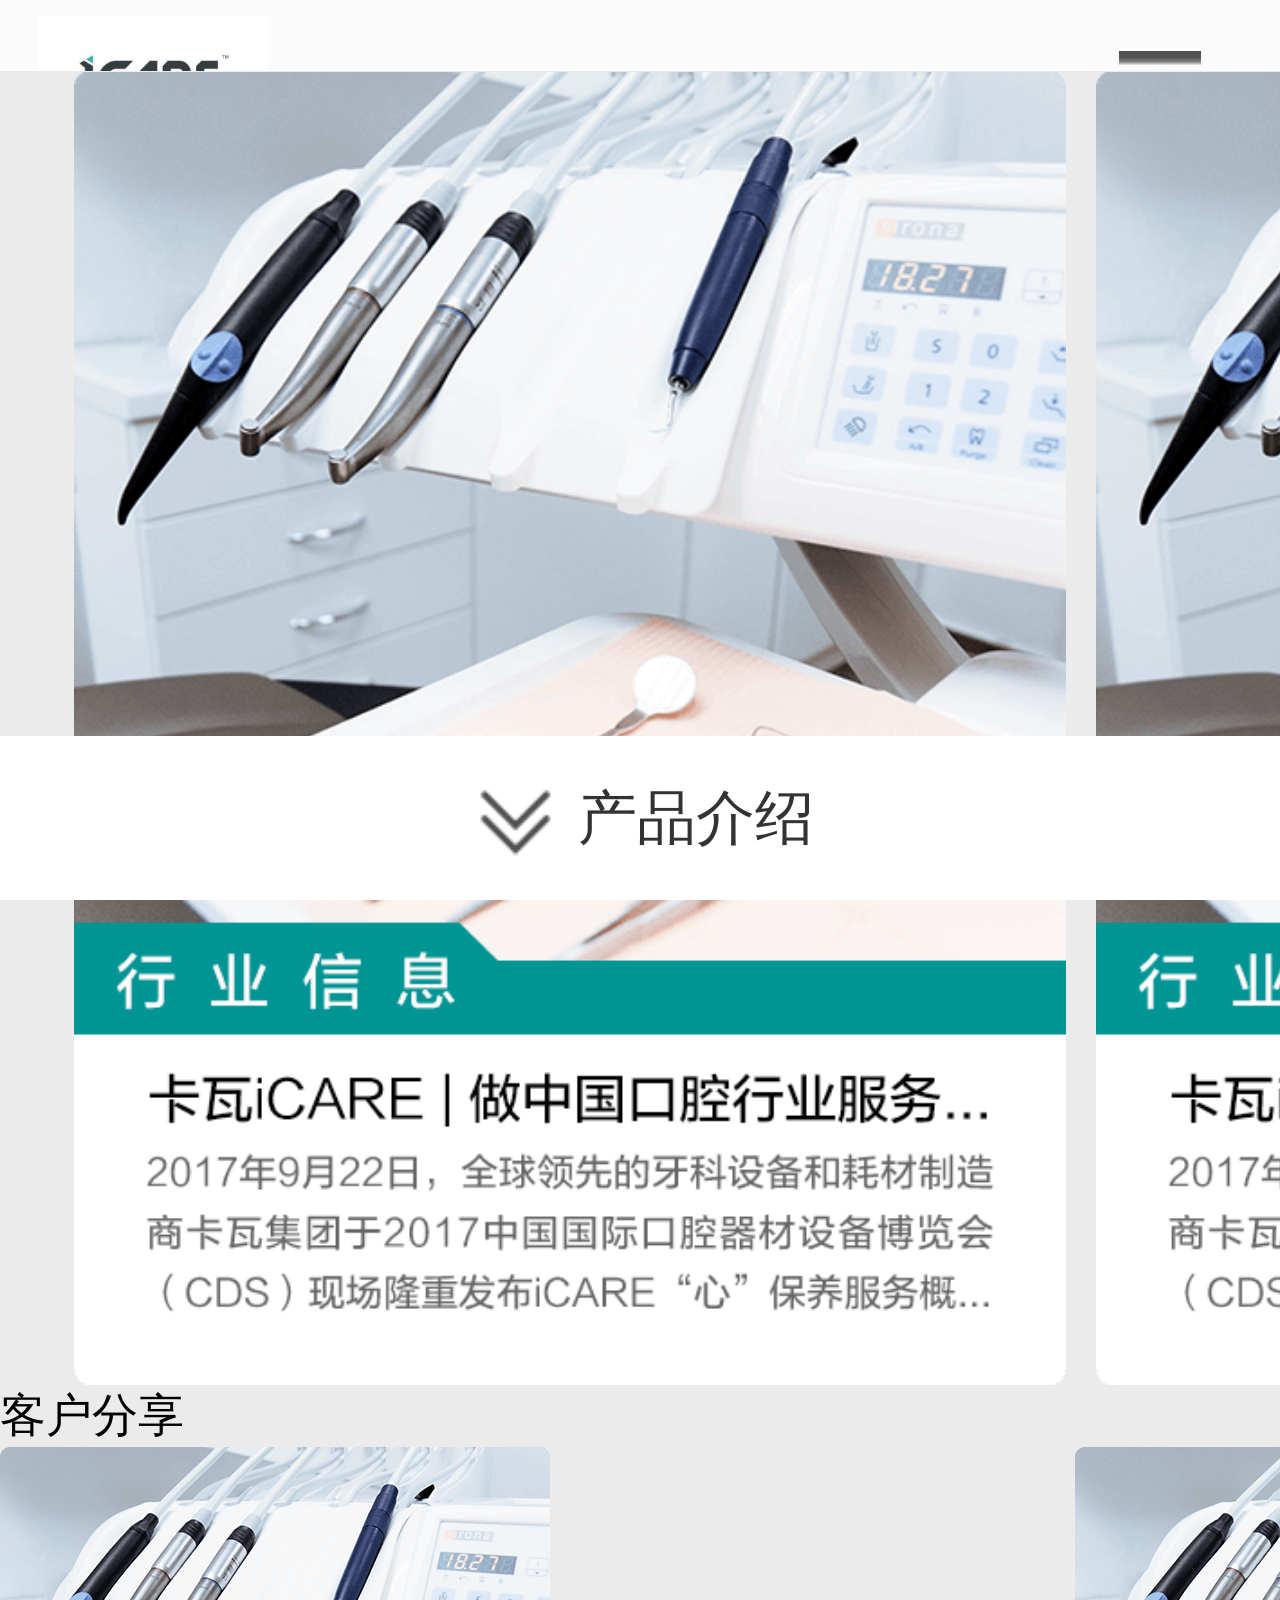
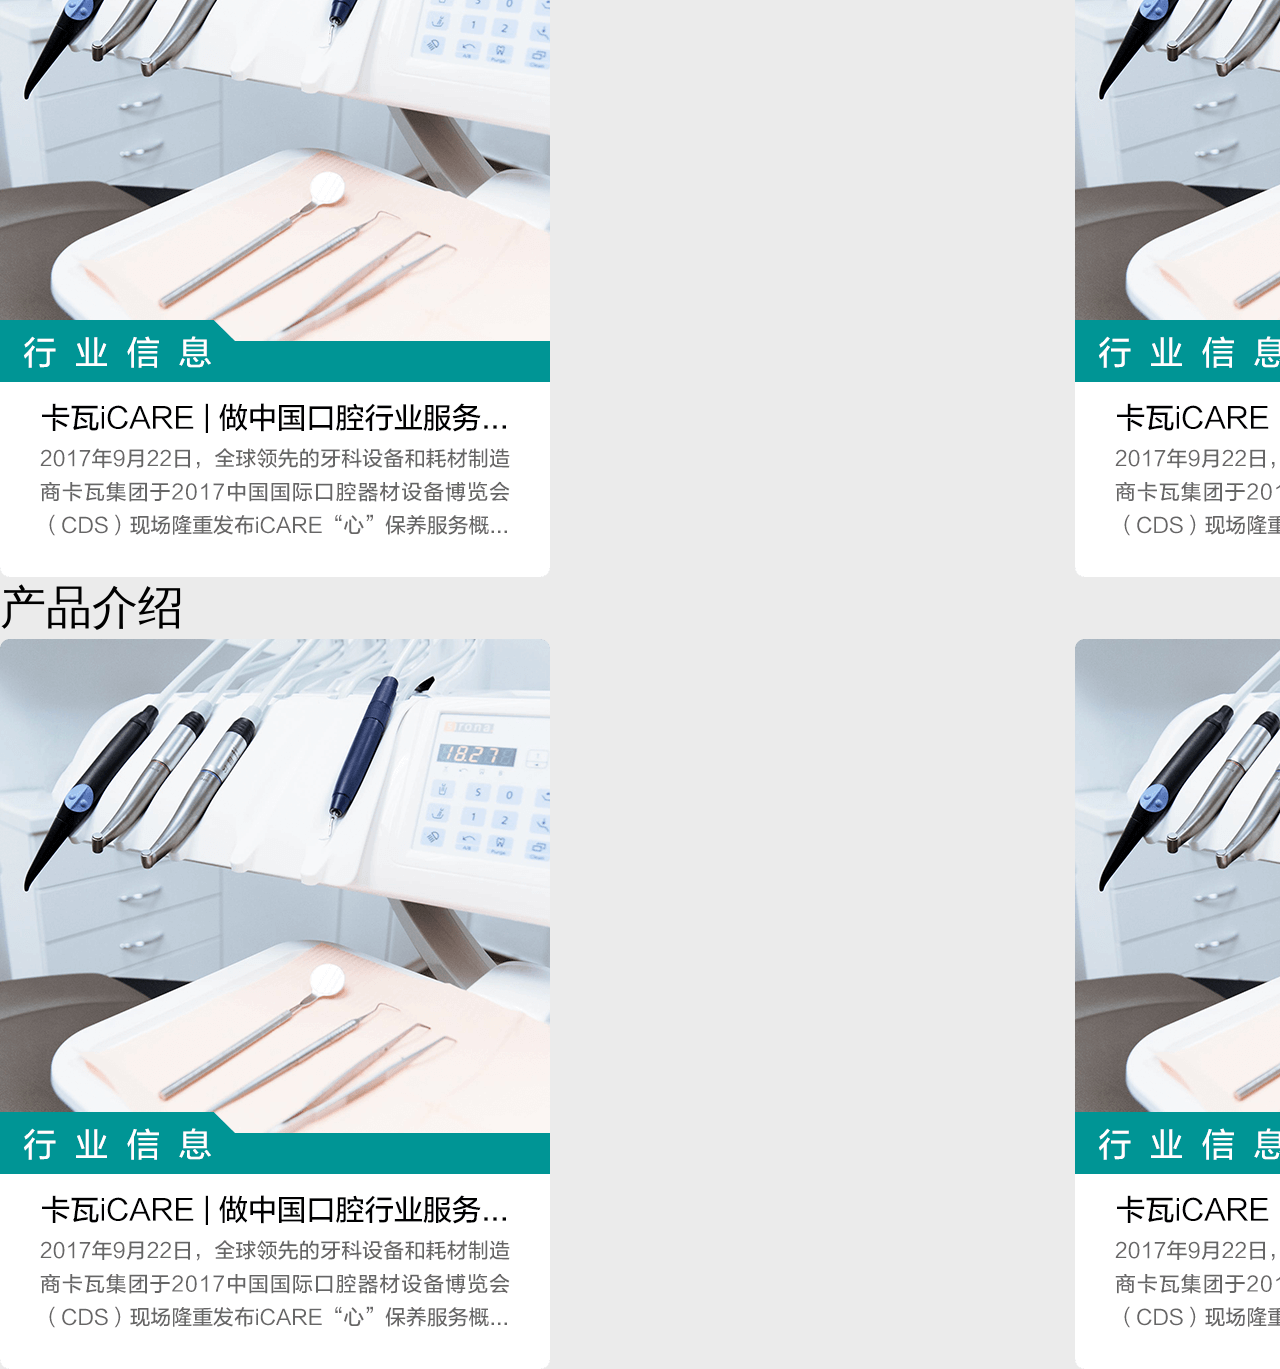
<file: index.html>
<!DOCTYPE html>
<html lang="en">
<head>
	<meta charset="UTF-8">
	<meta name='viewport' content='width=device-width, initial-scale=1.0, maximum-scale=1.0, user-scalable=0'>
	<meta name="applicable-device" content="mobile">
	<title>kavoService首页</title>
	<link rel="stylesheet" href="css/styles.css">
	<link href="css/font-awesome.min.css" rel="stylesheet">
    <link rel="stylesheet" href="css/style.css" media="screen" type="text/css" />
    <link rel="stylesheet" href="css/swiper.min.css">
</head>
<body style="background-color: #EBEBEB;">
	<header>
		<div class="fl logo"></div>
		<div class="fr fold"></div>
	</header>
	<ul id="accordion" class="accordion">
		<li>
			<div class="link"></i>服务产品<i class="fa fa-angle-down"></i></div>
			<ul class="submenu">
				<li><a href="#">精彩资讯</a></li>
				<li><a href="#">客户分享</a></li>
				<li><a href="#">产品介绍</a></li>
			</ul>
		</li>
		<li>
			<div class="link">技术培训<i class="fa fa-angle-down"></i></div>
			<ul class="submenu">
				<li><a href="#">微课堂</a></li>
				<li><a href="#">在线课程</a></li>
				<li><a href="#">技术资料</a></li>
			</ul>
		</li>
		<li>
			<div class="link">客户关怀<i class="fa fa-angle-down"></i></div>
			<ul class="submenu">
				<li><a href="#">关于iCARE</a></li>
				<li><a href="#">保养先行者</a></li>
				<li><a href="#">个人中心</a></li>
				<li><a href="#">论坛BBS</a></li>
			</ul>
		</li>
	</ul>
	<div class="wrap-1">
		<div class="swiper-container">
	        <div class="swiper-wrapper">
	            <div class="swiper-slide"><img src="img/news-1.png" alt=""></div>
	            <div class="swiper-slide"><img src="img/news-1.png" alt=""></div>
	            <div class="swiper-slide"><img src="img/news-2.png" alt=""></div>
	            <div class="swiper-slide"><img src="img/news-1.png" alt=""></div>
	            <div class="swiper-slide"><img src="img/news-2.png" alt=""></div>
	            <div class="swiper-slide"><img src="img/news-1.png" alt=""></div>
	            <div class="swiper-slide"><img src="img/news-2.png" alt=""></div>
	            <div class="swiper-slide"><img src="img/news-1.png" alt=""></div>
	            <div class="swiper-slide"><img src="img/news-2.png" alt=""></div>
	            <div class="swiper-slide"><img src="img/news-1.png" alt=""></div>
	           	<div class="swiper-slide"><img src="img/more-news.png" alt=""></div>
	        </div>
        	<!-- Add Pagination -->
       		<!--  <div class="swiper-pagination"></div> -->
		</div>
    </div>
    <div class="bottom">
    	<i></i>客户分享
    </div>
    <div class="title">客户分享</div>
    <div class="wrap-2">
		<div class="swiper-container">
	        <div class="swiper-wrapper">
	            <div class="swiper-slide"><img src="img/news-1.png" alt=""></div>
	            <div class="swiper-slide"><img src="img/news-1.png" alt=""></div>
	            <div class="swiper-slide"><img src="img/news-2.png" alt=""></div>
	            <div class="swiper-slide"><img src="img/news-2.png" alt=""></div>
	            <div class="swiper-slide"><img src="img/news-2.png" alt=""></div>
	        </div>
        	<!-- Add Pagination -->
       		<!--  <div class="swiper-pagination"></div> -->
		</div>
    </div>
     <div class="bottom">
    	<i></i>产品介绍
    </div>
    <div class="title">产品介绍</div>
    <div class="wrap-2">
		<div class="swiper-container">
	        <div class="swiper-wrapper">
	            <div class="swiper-slide"><img src="img/news-1.png" alt=""></div>
	            <div class="swiper-slide"><img src="img/news-1.png" alt=""></div>
	            <div class="swiper-slide"><img src="img/news-2.png" alt=""></div>
	            <div class="swiper-slide"><img src="img/news-2.png" alt=""></div>
	            <div class="swiper-slide"><img src="img/news-2.png" alt=""></div>
	        </div>
        	<!-- Add Pagination -->
       		<!--  <div class="swiper-pagination"></div> -->
		</div>
    </div>
</body>
<script type="text/javascript" src="js/jquery-3.1.1.min.js"></script>
<script src='js/jquery.js'></script>
<script src="js/index.js"></script>
<script type="text/javascript" src="js/inde.js"></script>
<script src="js/swiper.min.js"></script>
<script>
    var swiper = new Swiper('.swiper-container', {
        slidesPerView: 'auto',
        paginationClickable: true,
        slidesPerView: 1.2,
        spaceBetween: 10
    });
</script>
</html>
</file>
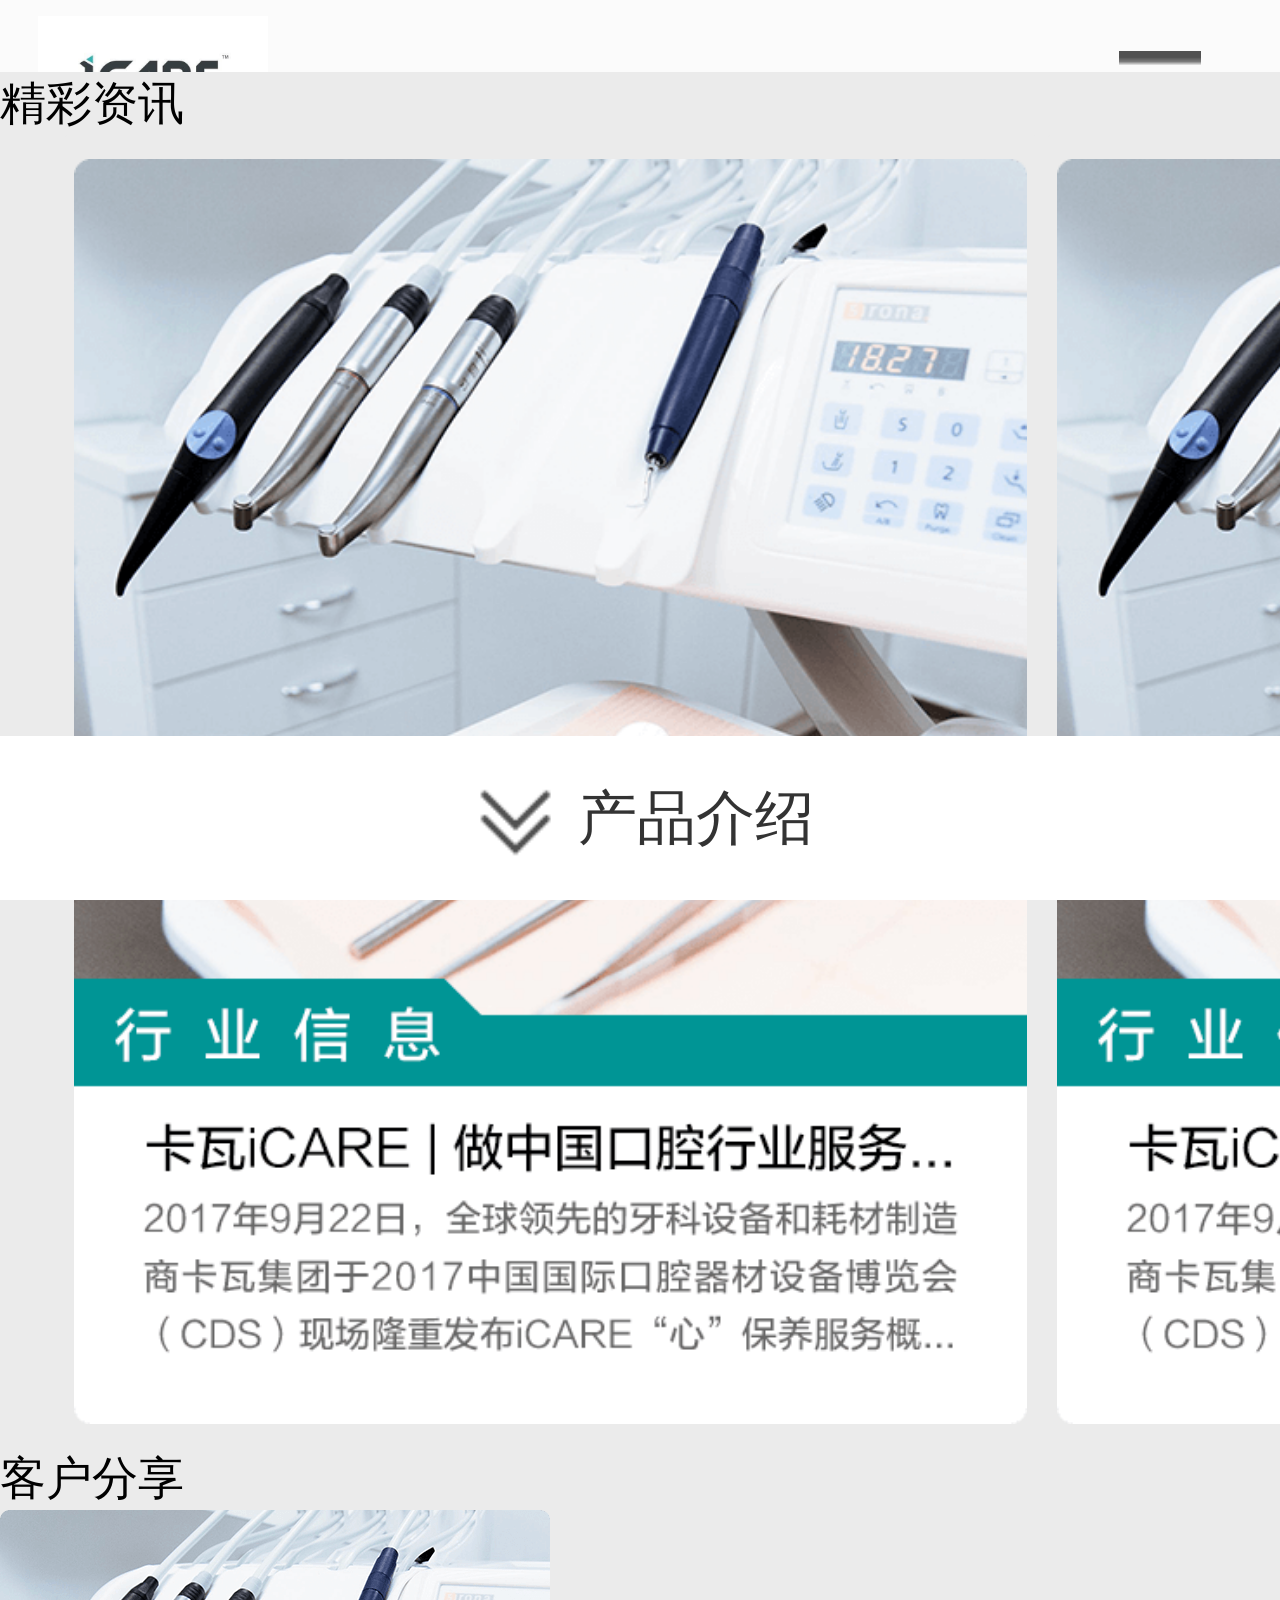
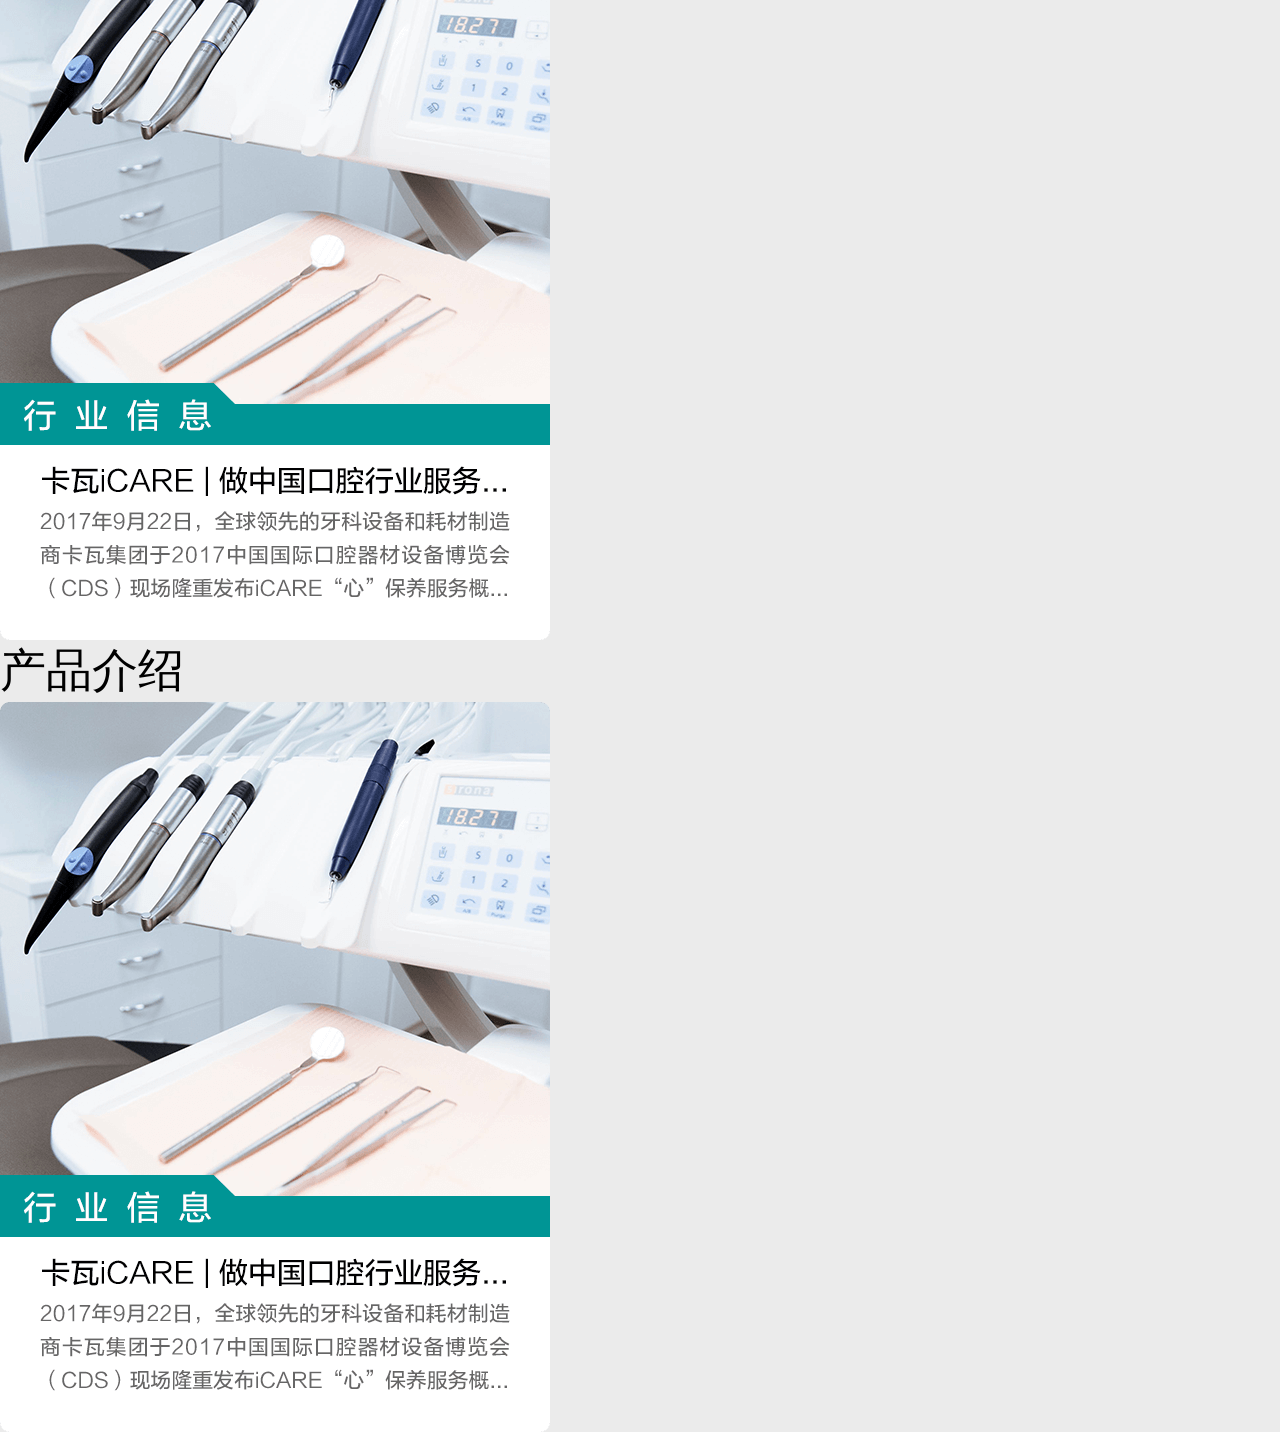
<file: bbb.html>
<!DOCTYPE html>
<html lang="en">
<head>
	<meta charset="UTF-8">
	<meta name='viewport' content='width=device-width, initial-scale=1.0, maximum-scale=1.0, user-scalable=0'>
	<meta name="applicable-device" content="mobile">
	<title>kavoService首页</title>
	<link rel="stylesheet" href="css/styles.css">
    <link rel="stylesheet" href="css/swiper.min.css">
</head>
<body style="background-color: #EBEBEB;">
	<header>
		<div class="fl logo"></div>
		<div class="fr fold"></div>
	</header>
	<div class="title">精彩资讯</div>
	<div class="wrap-1">
		<div class="swiper-container">
	        <div class="swiper-wrapper">
	            <div class="swiper-slide"><img src="img/news-1.png" alt=""></div>
	            <div class="swiper-slide"><img src="img/news-1.png" alt=""></div>
	            <div class="swiper-slide"><img src="img/news-2.png" alt=""></div>
	            <div class="swiper-slide"><img src="img/news-1.png" alt=""></div>
	            <div class="swiper-slide"><img src="img/news-2.png" alt=""></div>
	            <div class="swiper-slide"><img src="img/news-1.png" alt=""></div>
	            <div class="swiper-slide"><img src="img/news-2.png" alt=""></div>
	            <div class="swiper-slide"><img src="img/news-1.png" alt=""></div>
	            <div class="swiper-slide"><img src="img/news-2.png" alt=""></div>
	            <div class="swiper-slide"><img src="img/news-1.png" alt=""></div>
	           	<div class="swiper-slide"><img src="img/more-news.png" alt=""></div>
	        </div>
        	<!-- Add Pagination -->
       		<!--  <div class="swiper-pagination"></div> -->
		</div>
    </div>
    <div class="bottom">
    	<i></i>客户分享
    </div>
    <div class="title">客户分享</div>
    <div class="wrap-2">
		<div class="swiper-container">
	        <div class="swiper-wrapper">
	            <div class="swiper-slide"><img src="img/news-1.png" alt=""></div>
	            <div class="swiper-slide"><img src="img/news-1.png" alt=""></div>
	            <div class="swiper-slide"><img src="img/news-2.png" alt=""></div>
	            <div class="swiper-slide"><img src="img/news-2.png" alt=""></div>
	            <div class="swiper-slide"><img src="img/news-2.png" alt=""></div>
	        </div>
        	<!-- Add Pagination -->
       		<!--  <div class="swiper-pagination"></div> -->
		</div>
    </div>
     <div class="bottom">
    	<i></i>产品介绍
    </div>
    <div class="title">产品介绍</div>
    <div class="wrap-2">
		<div class="swiper-container">
	        <div class="swiper-wrapper">
	            <div class="swiper-slide"><img src="img/news-1.png" alt=""></div>
	            <div class="swiper-slide"><img src="img/news-1.png" alt=""></div>
	            <div class="swiper-slide"><img src="img/news-2.png" alt=""></div>
	            <div class="swiper-slide"><img src="img/news-2.png" alt=""></div>
	            <div class="swiper-slide"><img src="img/news-2.png" alt=""></div>
	        </div>
        	<!-- Add Pagination -->
       		<!--  <div class="swiper-pagination"></div> -->
		</div>
    </div>
</body>
<script type="text/javascript" src="js/jquery-3.1.1.min.js"></script>
<script type="text/javascript" src="js/inde.js"></script>
<script src="js/swiper.min.js"></script>
<script>
    var swiper = new Swiper('.swiper-container', {
        // pagination: '.swiper-pagination',
        slidesPerView: 'auto',
        paginationClickable: true,
        spaceBetween: 10
    });
    </script>
</html>
</file>
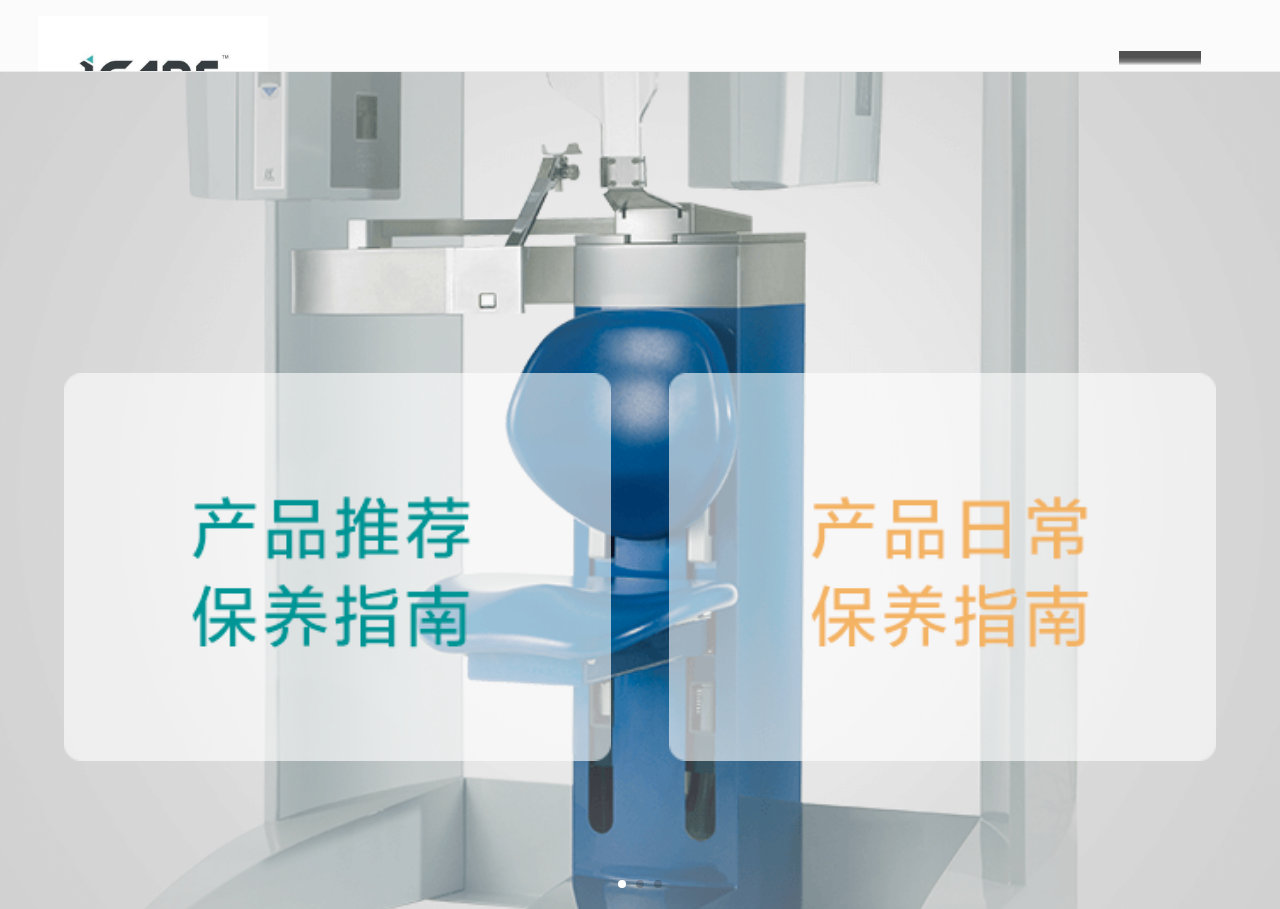
<file: dental chair.html>
<!DOCTYPE html>
<html lang="en">
<head>
	<meta charset="UTF-8">
	<meta name='viewport' content='width=device-width, initial-scale=1.0, maximum-scale=1.0, user-scalable=0'>
	<meta name="applicable-device" content="mobile">
	<title>牙椅</title>
	<link rel="stylesheet" href="css/styles.css">
	<link href="css/font-awesome.min.css" rel="stylesheet">
    <link rel="stylesheet" href="css/style.css" media="screen" type="text/css" />
    <link rel="stylesheet" href="css/swiper.min.css">
</head>
<body style="background-color: #EBEBEB;">
	<header>
		<div class="fl logo"></div>
		<div class="fr fold"></div>
	</header>
	<ul id="accordion" class="accordion">
		<li>
			<div class="link"></i>服务产品<i class="fa fa-angle-down"></i></div>
			<ul class="submenu">
				<li><a href="service products.html">精彩资讯</a></li>
				<li><a href="service products.html#ke">客户分享</a></li>
				<li><a href="#">产品介绍</a></li>
			</ul>
		</li>
		<li>
			<div class="link">技术培训<i class="fa fa-angle-down"></i></div>
			<ul class="submenu">
				<li><a href="#">微课堂</a></li>
				<li><a href="#">在线课程</a></li>
				<li><a href="technical info.html">技术资料</a></li>
			</ul>
		</li>
		<li>
			<div class="link">客户关怀<i class="fa fa-angle-down"></i></div>
			<ul class="submenu">
				<li><a href="#">关于iCARE</a></li>
				<li><a href="#">保养先行者</a></li>
				<li><a href="#">个人中心</a></li>
				<li><a href="#">论坛BBS</a></li>
			</ul>
		</li>
	</ul>
	<div class="swiper-container" style="width: 100%;height: 93%;">
        <div class="swiper-wrapper chair">
            <div class="swiper-slide">
            	<img src="img/chair-1.png" alt="">
            	<div class="lr">
            		<div class="left">
            			<a href="guide.html"><img src="img/chair-2.png" alt=""></a>
            		</div>
            		<div class="right">
            			<img src="img/chair-3.png" alt="">
            		</div>
            	</div>
            </div>
            <div class="swiper-slide">
            	<img src="img/chair-1.png" alt="">
            </div>
            <div class="swiper-slide">
            	<img src="img/chair-1.png" alt="">
            </div>
        </div>
        <!-- Add Pagination -->
        <div class="swiper-pagination"></div>
    </div>
</body>
<script type="text/javascript" src="js/jquery-3.1.1.min.js"></script>
<script type="text/javascript" src='js/jquery.js'></script>
<script type="text/javascript" src="js/index.js"></script>
<script type="text/javascript" src="js/inde.js"></script>
<script type="text/javascript" src="js/swiper.min.js"></script>
<script>
	var swiper = new Swiper('.swiper-container', {
        pagination: '.swiper-pagination',
        paginationClickable: true
    });
</script>
</html>
</file>
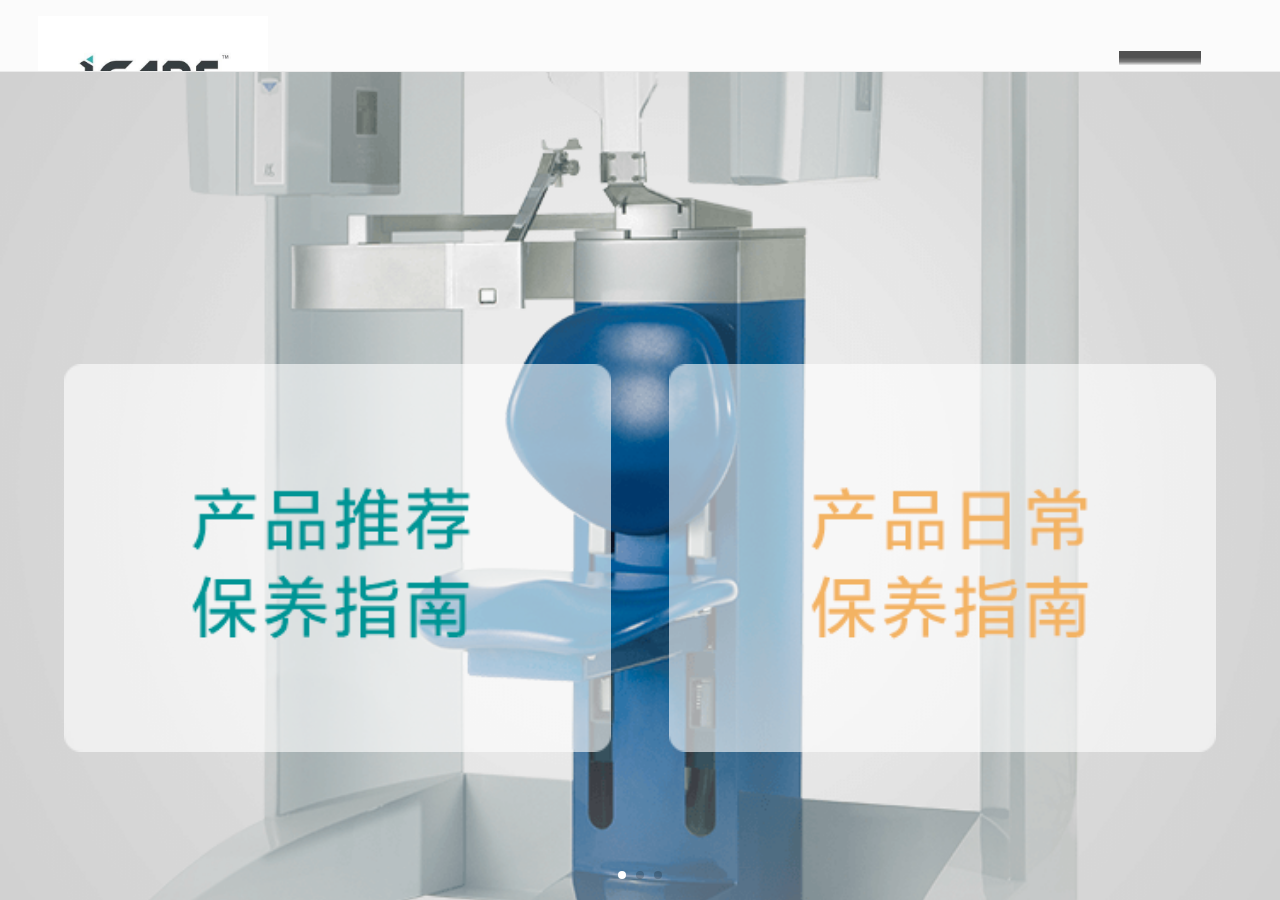
<file: dental-chair.html>
<!DOCTYPE html>
<html lang="en">
<head>
	<meta charset="UTF-8">
	<meta name='viewport' content='width=device-width, initial-scale=1.0, maximum-scale=1.0, user-scalable=0'>
	<meta name="applicable-device" content="mobile">
	<title>牙椅</title>
	<link rel="stylesheet" href="css/styles.css">
	<link href="css/font-awesome.min.css" rel="stylesheet">
    <link rel="stylesheet" href="css/style.css" media="screen" type="text/css" />
    <link rel="stylesheet" href="css/swiper.min.css">
</head>
<body style="background-color: #EBEBEB;">
	<header>
		<div class="fl logo"></div>
		<div class="fr fold"></div>
	</header>
	<ul id="accordion" class="accordion">
		<li>
			<div class="link"></i>服务产品<i class="fa fa-angle-down"></i></div>
			<ul class="submenu">
				<li><a href="service-products.html">精彩资讯</a></li>
				<li><a href="service-products.html">客户分享</a></li>
				<li><a href="#">产品介绍</a></li>
			</ul>
		</li>
		<li>
			<div class="link">技术培训<i class="fa fa-angle-down"></i></div>
			<ul class="submenu">
				<li><a href="#">微课堂</a></li>
				<li><a href="#">在线课程</a></li>
				<li><a href="technical-info.html">技术资料</a></li>
			</ul>
		</li>
		<li>
			<div class="link">客户关怀<i class="fa fa-angle-down"></i></div>
			<ul class="submenu">
				<li><a href="#">关于iCARE</a></li>
				<li><a href="#">保养先行者</a></li>
				<li><a href="#">个人中心</a></li>
				<li><a href="#">论坛BBS</a></li>
			</ul>
		</li>
	</ul>
	<div class="swiper-container" style="width: 100%;height: 92%;">
        <div class="swiper-wrapper chair">
            <div class="swiper-slide">
            	<img src="img/chair-1.png" alt="">
            	<div class="lr">
            		<div class="left">
            			<a href="guide.html"><img src="img/chair-2.png" alt=""></a>
            		</div>
            		<div class="right">
            			<img src="img/chair-3.png" alt="">
            		</div>
            	</div>
            </div>
            <div class="swiper-slide">
            	<img src="img/chair-1.png" alt="">
            </div>
            <div class="swiper-slide">
            	<img src="img/chair-1.png" alt="">
            </div>
        </div>
        <!-- Add Pagination -->
        <div class="swiper-pagination"></div>
    </div>
</body>
<script type="text/javascript" src="js/jquery-3.1.1.min.js"></script>
<script type="text/javascript" src='js/jquery.js'></script>
<script type="text/javascript" src="js/index.js"></script>
<script type="text/javascript" src="js/inde.js"></script>
<script type="text/javascript" src="js/swiper.min.js"></script>
<script>
	var swiper = new Swiper('.swiper-container', {
        pagination: '.swiper-pagination',
        paginationClickable: true
    });
</script>
</html>
</file>
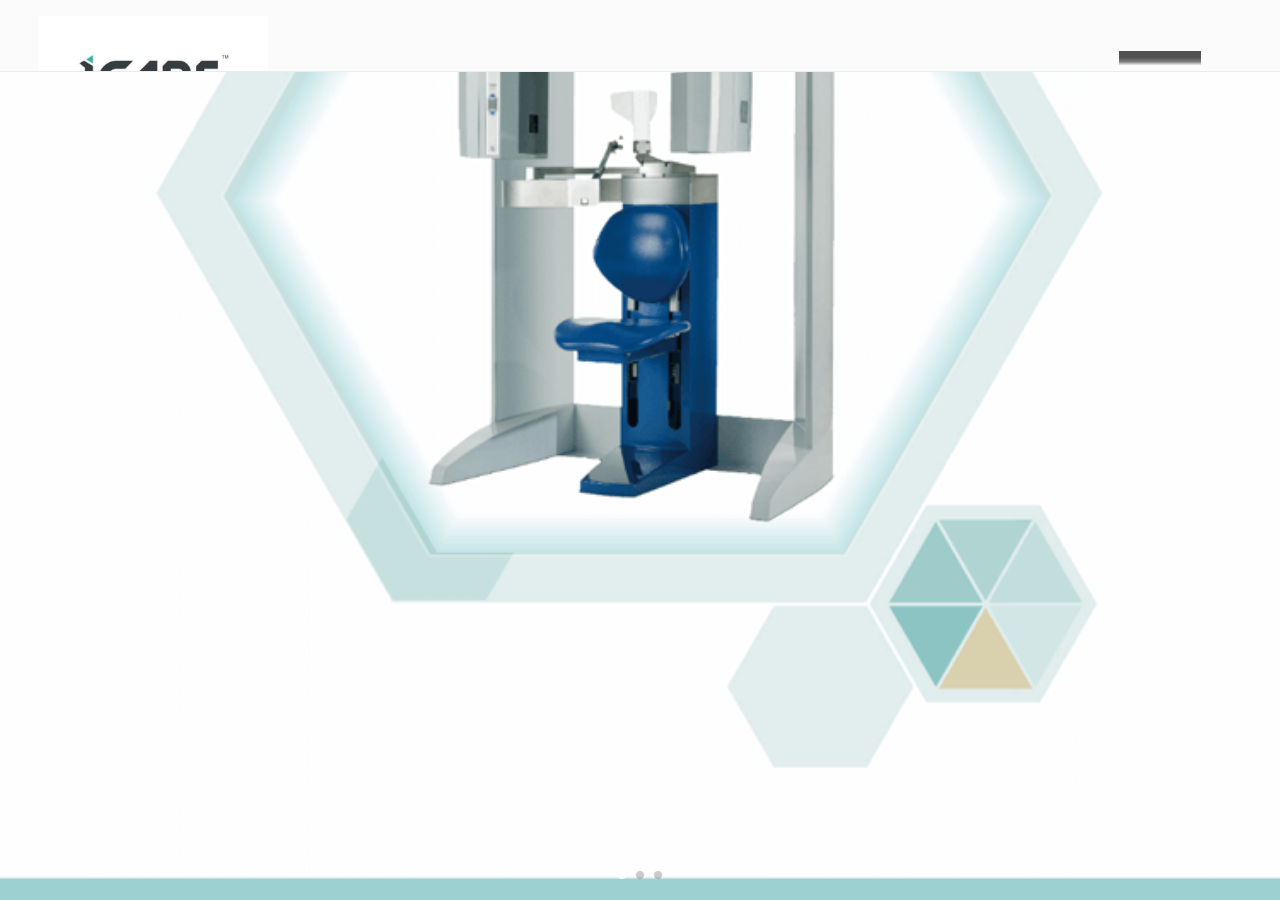
<file: guide.html>
<!DOCTYPE html>
<html lang="en">
<head>
	<meta charset="UTF-8">
	<meta name='viewport' content='width=device-width, initial-scale=1.0, maximum-scale=1.0, user-scalable=0'>
	<meta name="applicable-device" content="mobile">
	<title>保养推荐指南</title>
	<link rel="stylesheet" href="css/styles.css">
	<link href="css/font-awesome.min.css" rel="stylesheet">
    <link rel="stylesheet" href="css/style.css" media="screen" type="text/css" />
    <link rel="stylesheet" href="css/swiper.min.css">
</head>
<body style="background-color: #EBEBEB;">
	<header>
		<div class="fl logo"></div>
		<div class="fr fold"></div>
	</header>
	<ul id="accordion" class="accordion">
		<li>
			<div class="link"></i>服务产品<i class="fa fa-angle-down"></i></div>
			<ul class="submenu">
				<li><a href="service-products.html" id="wonder">精彩资讯</a></li>
				<li><a href="service-products.html" id="share">客户分享</a></li>
				<li><a href="#">产品介绍</a></li>
			</ul>
		</li>
		<li>
			<div class="link">技术培训<i class="fa fa-angle-down"></i></div>
			<ul class="submenu">
				<li><a href="#">微课堂</a></li>
				<li><a href="#">在线课程</a></li>
				<li><a href="technical-info.html">技术资料</a></li>
			</ul>
		</li>
		<li>
			<div class="link">客户关怀<i class="fa fa-angle-down"></i></div>
			<ul class="submenu">
				<li><a href="#">关于iCARE</a></li>
				<li><a href="#">保养先行者</a></li>
				<li><a href="#">个人中心</a></li>
				<li><a href="#">论坛BBS</a></li>
			</ul>
		</li>
	</ul>
	<div class="swiper-container" style="width: 100%;height: 92%;">
        <div class="swiper-wrapper chair">
            <div class="swiper-slide">
            	<img src="img/guide.png" alt="">
            </div>
            <div class="swiper-slide">
            	<img src="img/guide.png" alt="">
            </div>
            <div class="swiper-slide">
            	<img src="img/guide.png" alt="">
            </div>
        </div>
        <!-- Add Pagination -->
        <div class="swiper-pagination"></div>
    </div>
</body>
<script type="text/javascript" src="js/jquery-3.1.1.min.js"></script>
<script type="text/javascript" src='js/jquery.js'></script>
<script type="text/javascript" src="js/index.js"></script>
<script type="text/javascript" src="js/inde.js"></script>
<script type="text/javascript" src="js/swiper.min.js"></script>
<script>
	var swiper = new Swiper('.swiper-container', {
        pagination: '.swiper-pagination',
        paginationClickable: true
    });
</script>
</html>
</file>
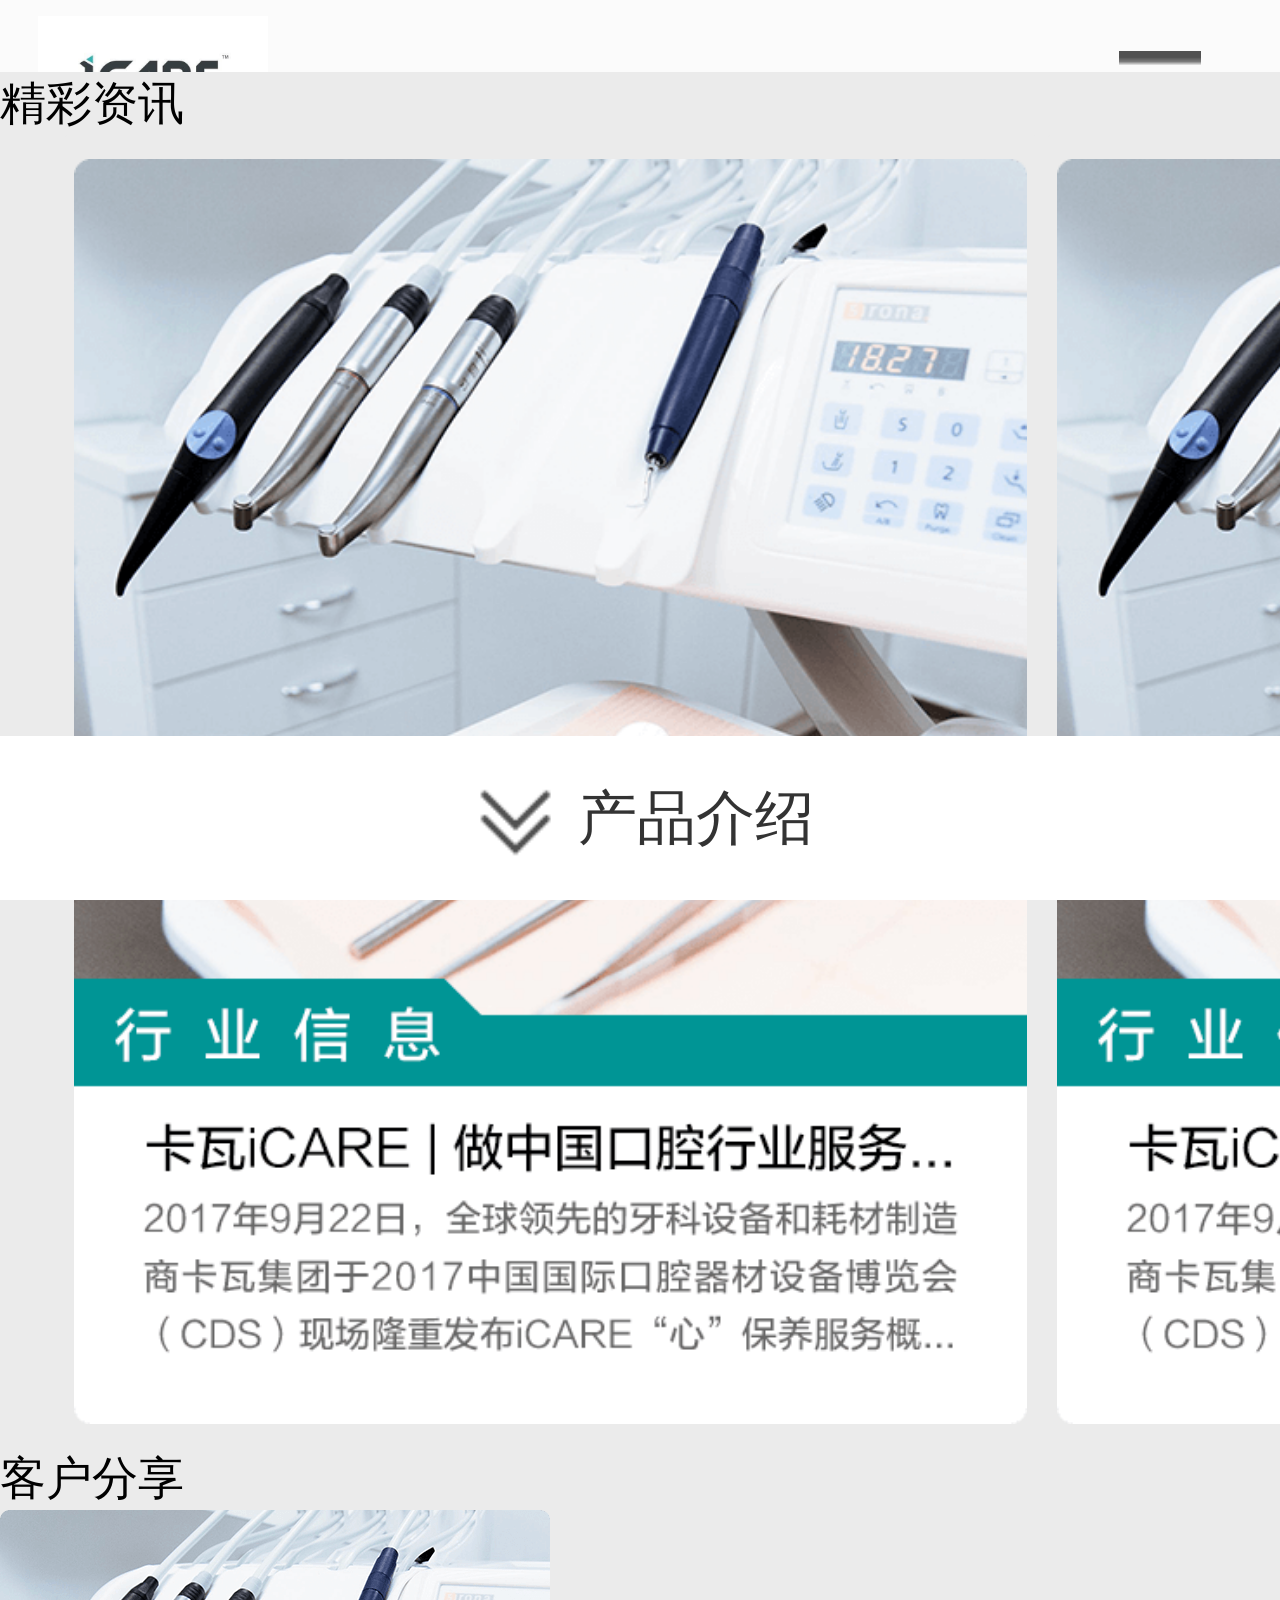
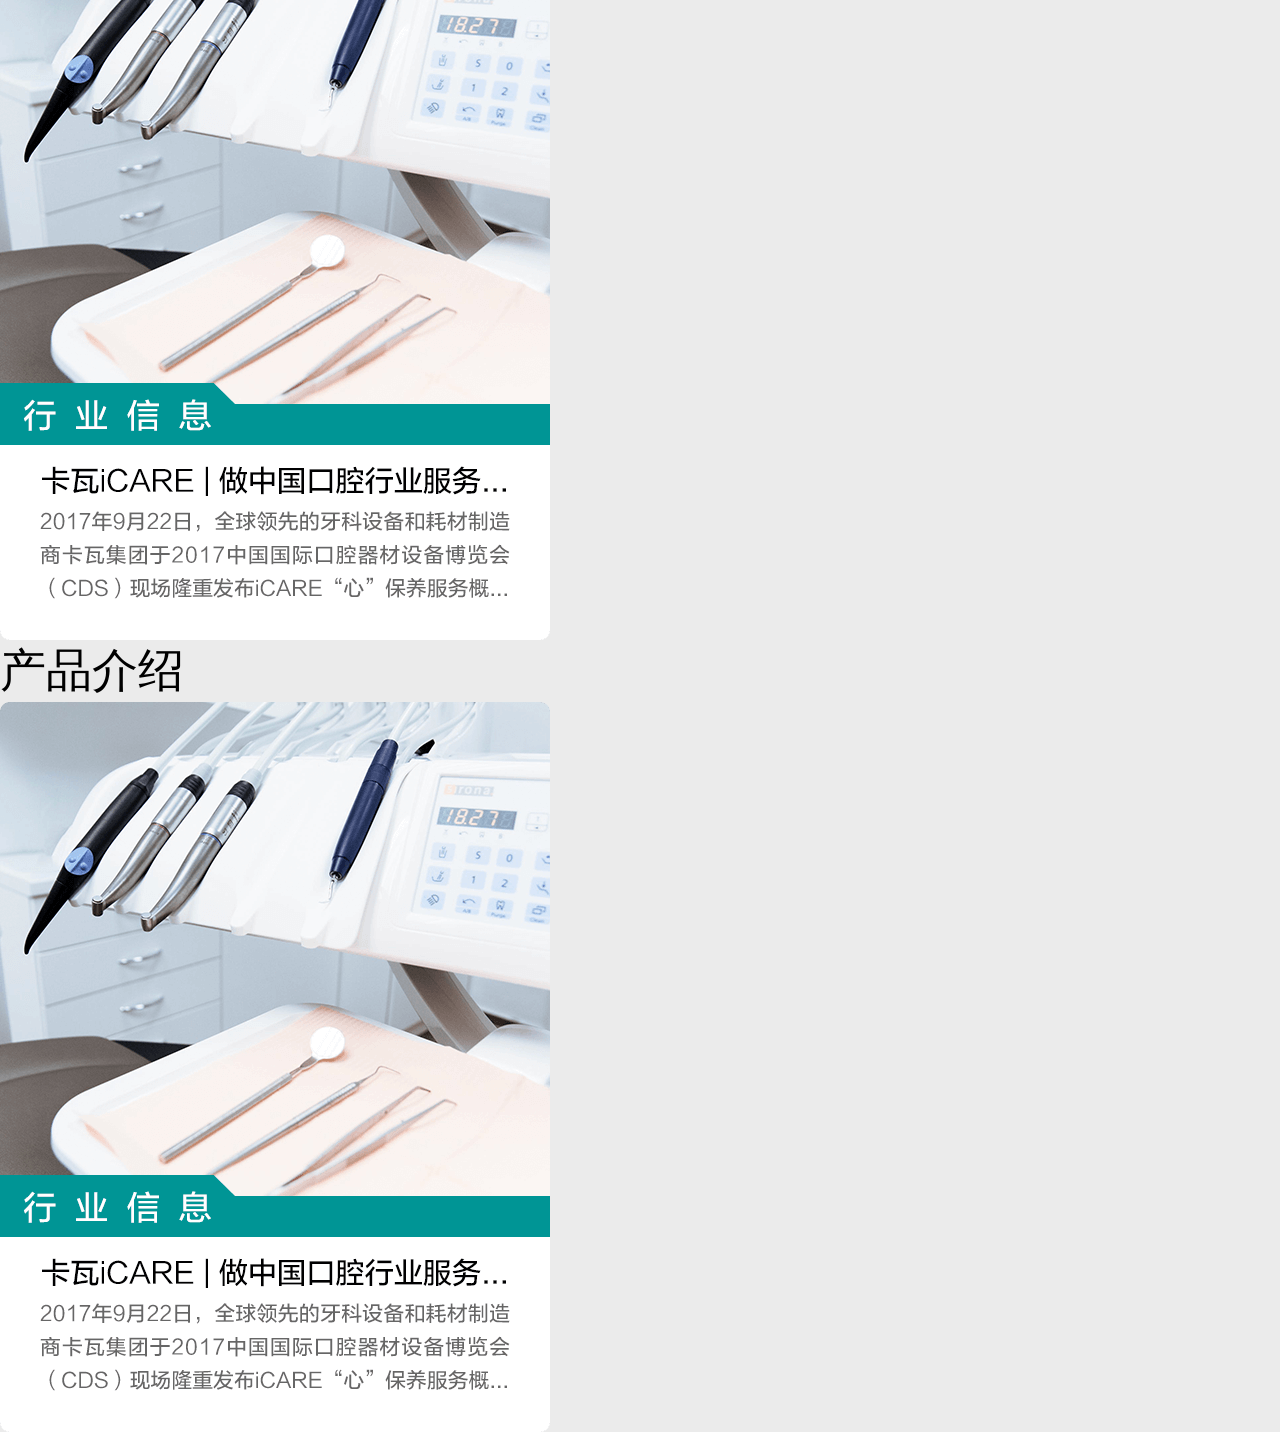
<file: news.html>
<!DOCTYPE html>
<html lang="en">
<head>
	<meta charset="UTF-8">
	<meta name='viewport' content='width=device-width, initial-scale=1.0, maximum-scale=1.0, user-scalable=0'>
	<meta name="applicable-device" content="mobile">
	<title>kavoService首页</title>
	<link rel="stylesheet" href="css/styles.css">
    <link rel="stylesheet" href="css/swiper.min.css">
</head>
<body style="background-color: #EBEBEB;">
	<header>
		<div class="fl logo"></div>
		<div class="fr fold"></div>
	</header>
	<div class="title">精彩资讯</div>
	<div class="wrap-1">
		<div class="swiper-container">
	        <div class="swiper-wrapper">
	            <div class="swiper-slide"><img src="img/news-1.png" alt=""></div>
	            <div class="swiper-slide"><img src="img/news-1.png" alt=""></div>
	            <div class="swiper-slide"><img src="img/news-2.png" alt=""></div>
	            <div class="swiper-slide"><img src="img/news-1.png" alt=""></div>
	            <div class="swiper-slide"><img src="img/news-2.png" alt=""></div>
	            <div class="swiper-slide"><img src="img/news-1.png" alt=""></div>
	            <div class="swiper-slide"><img src="img/news-2.png" alt=""></div>
	            <div class="swiper-slide"><img src="img/news-1.png" alt=""></div>
	            <div class="swiper-slide"><img src="img/news-2.png" alt=""></div>
	            <div class="swiper-slide"><img src="img/news-1.png" alt=""></div>
	           	<div class="swiper-slide"><img src="img/more-news.png" alt=""></div>
	        </div>
        	<!-- Add Pagination -->
       		<!--  <div class="swiper-pagination"></div> -->
		</div>
    </div>
    <div class="bottom">
    	<i></i>客户分享
    </div>
    <div class="title">客户分享</div>
    <div class="wrap-2">
		<div class="swiper-container">
	        <div class="swiper-wrapper">
	            <div class="swiper-slide"><img src="img/news-1.png" alt=""></div>
	            <div class="swiper-slide"><img src="img/news-1.png" alt=""></div>
	            <div class="swiper-slide"><img src="img/news-2.png" alt=""></div>
	            <div class="swiper-slide"><img src="img/news-2.png" alt=""></div>
	            <div class="swiper-slide"><img src="img/news-2.png" alt=""></div>
	        </div>
        	<!-- Add Pagination -->
       		<!--  <div class="swiper-pagination"></div> -->
		</div>
    </div>
     <div class="bottom">
    	<i></i>产品介绍
    </div>
    <div class="title">产品介绍</div>
    <div class="wrap-2">
		<div class="swiper-container">
	        <div class="swiper-wrapper">
	            <div class="swiper-slide"><img src="img/news-1.png" alt=""></div>
	            <div class="swiper-slide"><img src="img/news-1.png" alt=""></div>
	            <div class="swiper-slide"><img src="img/news-2.png" alt=""></div>
	            <div class="swiper-slide"><img src="img/news-2.png" alt=""></div>
	            <div class="swiper-slide"><img src="img/news-2.png" alt=""></div>
	        </div>
        	<!-- Add Pagination -->
       		<!--  <div class="swiper-pagination"></div> -->
		</div>
    </div>
</body>
<script type="text/javascript" src="js/jquery-3.1.1.min.js"></script>
<script type="text/javascript" src="js/inde.js"></script>
<script src="js/swiper.min.js"></script>
<script>
    var swiper = new Swiper('.swiper-container', {
        // pagination: '.swiper-pagination',
        slidesPerView: 'auto',
        paginationClickable: true,
        spaceBetween: 10
    });
    </script>
</html>
</file>
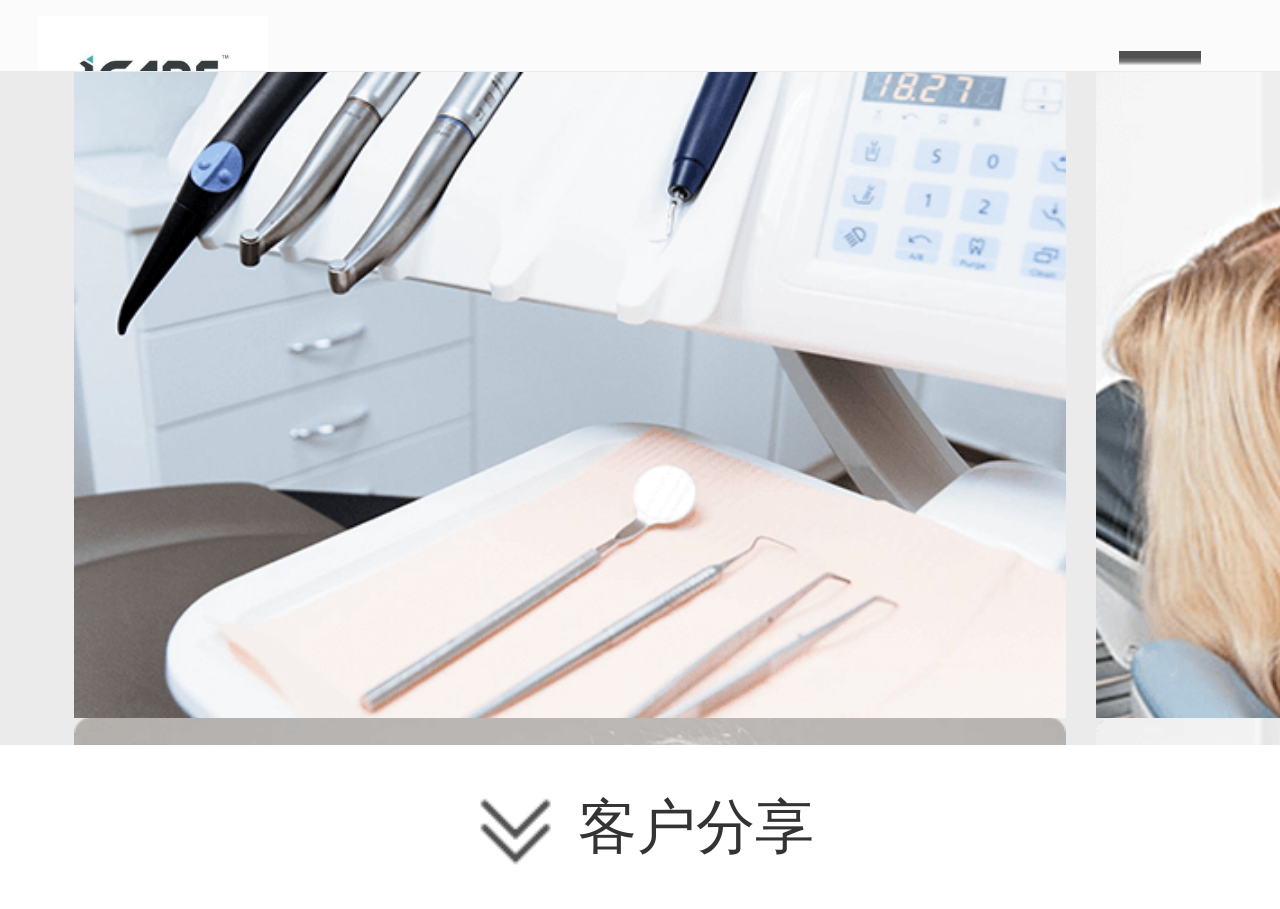
<file: service products.html>
<!DOCTYPE html>
<html lang="en">
<head>
	<meta charset="UTF-8">
	<meta name='viewport' content='width=device-width, initial-scale=1.0, maximum-scale=1.0, user-scalable=0'>
	<meta name="applicable-device" content="mobile">
	<title>服务产品</title>
	<link rel="stylesheet" href="css/styles.css">
	<link href="css/font-awesome.min.css" rel="stylesheet">
    <link rel="stylesheet" href="css/style.css" media="screen" type="text/css" />
    <link rel="stylesheet" href="css/swiper.min.css">
</head>
<body style="background-color: #EBEBEB;">
	<header>
		<div class="fl logo"></div>
		<div class="fr fold"></div>
	</header>
	<ul id="accordion" class="accordion">
		<li>
			<div class="link"></i>服务产品<i class="fa fa-angle-down"></i></div>
			<ul class="submenu">
				<li><a href="#jc">精彩资讯</a></li>
				<li><a href="#ke">客户分享</a></li>
				<li><a href="#">产品介绍</a></li>
			</ul>
		</li>
		<li>
			<div class="link">技术培训<i class="fa fa-angle-down"></i></div>
			<ul class="submenu">
				<li><a href="#">微课堂</a></li>
				<li><a href="#">在线课程</a></li>
				<li><a href="technical info.html">技术资料</a></li>
			</ul>
		</li>
		<li>
			<div class="link">客户关怀<i class="fa fa-angle-down"></i></div>
			<ul class="submenu">
				<li><a href="#">关于iCARE</a></li>
				<li><a href="#">保养先行者</a></li>
				<li><a href="#">个人中心</a></li>
				<li><a href="#">论坛BBS</a></li>
			</ul>
		</li>
	</ul>
	<div class="swiper-container all" style="width: 100%;height: 93%;">
        <div class="swiper-wrapper">
            <div class="swiper-slide sli" id="jc">
        		<div class="wrap-1">
        			<div class="title">精彩资讯</div>
					<div class="swiper-container scrol">
				        <div class="swiper-wrapper">
				            <div class="swiper-slide"><img src="img/news-1.png" alt=""></div>
				            <div class="swiper-slide"><img src="img/news-2.png" alt=""></div>
				           <!--  <div class="swiper-slide"><img src="img/news-1.png" alt=""></div>
				            <div class="swiper-slide"><img src="img/news-2.png" alt=""></div>
				            <div class="swiper-slide"><img src="img/news-1.png" alt=""></div>
				            <div class="swiper-slide"><img src="img/news-2.png" alt=""></div>
				            <div class="swiper-slide"><img src="img/news-1.png" alt=""></div>
				            <div class="swiper-slide"><img src="img/news-2.png" alt=""></div>
				            <div class="swiper-slide"><img src="img/news-1.png" alt=""></div>
				            <div class="swiper-slide"><img src="img/news-2.png" alt=""></div>
				           	<div class="swiper-slide"><a href="view more.html"><img src="img/more-news.png" alt=""></a></div> -->
				        </div>
					</div>
			    </div>
			    <div class="bottom">
			    	<i class="arrow bounce"></i>客户分享
			    	<!-- <div class="arrow bounce">↓</div> -->
			    </div>
            </div>
            <div class="swiper-slide sli" id="ke">
            	<div class="wrap-1">
            		<div class="title">客户分享</div>
					<div class="swiper-container scrol">
				        <div class="swiper-wrapper">
				            <div class="swiper-slide"><img src="img/news-3.png" alt=""></div>
				            <div class="swiper-slide"><img src="img/news-2.png" alt=""></div>
				           <!--  <div class="swiper-slide"><img src="img/news-3.png" alt=""></div>
				            <div class="swiper-slide"><img src="img/news-2.png" alt=""></div>
				            <div class="swiper-slide"><img src="img/news-3.png" alt=""></div>
				            <div class="swiper-slide"><img src="img/news-2.png" alt=""></div>
				            <div class="swiper-slide"><img src="img/news-3.png" alt=""></div>
				            <div class="swiper-slide"><img src="img/news-2.png" alt=""></div>
				            <div class="swiper-slide"><img src="img/news-3.png" alt=""></div>
				            <div class="swiper-slide"><img src="img/news-2.png" alt=""></div>
				           	<div class="swiper-slide"><img src="img/more-news.png" alt=""></div> -->
				        </div>
					</div>
			    </div>
			   <!--  <div class="bottom">
			    	<i class="arrow bounce"></i>产品介绍
			    </div> -->
            </div>
            <!-- <div class="swiper-slide sli">        	
            	<div class="wrap-1">
            		<div class="title">产品介绍</div> -->
					<!-- <div class="swiper-container scrol">
				        <div class="swiper-wrapper">
				            <div class="swiper-slide"><img src="img/news-1.png" alt=""></div>
				            <div class="swiper-slide"><img src="img/news-2.png" alt=""></div>
				            <div class="swiper-slide"><img src="img/news-1.png" alt=""></div>
				            <div class="swiper-slide"><img src="img/news-2.png" alt=""></div>
				            <div class="swiper-slide"><img src="img/news-1.png" alt=""></div>
				            <div class="swiper-slide"><img src="img/news-2.png" alt=""></div>
				            <div class="swiper-slide"><img src="img/news-1.png" alt=""></div>
				            <div class="swiper-slide"><img src="img/news-2.png" alt=""></div>
				            <div class="swiper-slide"><img src="img/news-1.png" alt=""></div>
				            <div class="swiper-slide"><img src="img/news-2.png" alt=""></div>
				           	<div class="swiper-slide"><img src="img/more-news.png" alt=""></div>
				        </div>
					</div> -->
			    <!-- </div>
            </div> -->
        </div>
    </div>
</body>
<script type="text/javascript" src="js/jquery-3.1.1.min.js"></script>
<script type="text/javascript" src='js/jquery.js'></script>
<script type="text/javascript" src="js/index.js"></script>
<script type="text/javascript" src="js/inde.js"></script>
<script type="text/javascript" src="js/swiper.min.js"></script>
<script>
    var swiper = new Swiper('.scrol', {
        slidesPerView: 'auto',
        paginationClickable: true,
        slidesPerView: 1.2,
        spaceBetween: 10
    });
    var swiper = new Swiper('.all', {
        pagination: '.swiper-pagination',
        paginationClickable: true,
        direction: 'vertical'
    });
</script>
</html>
</file>
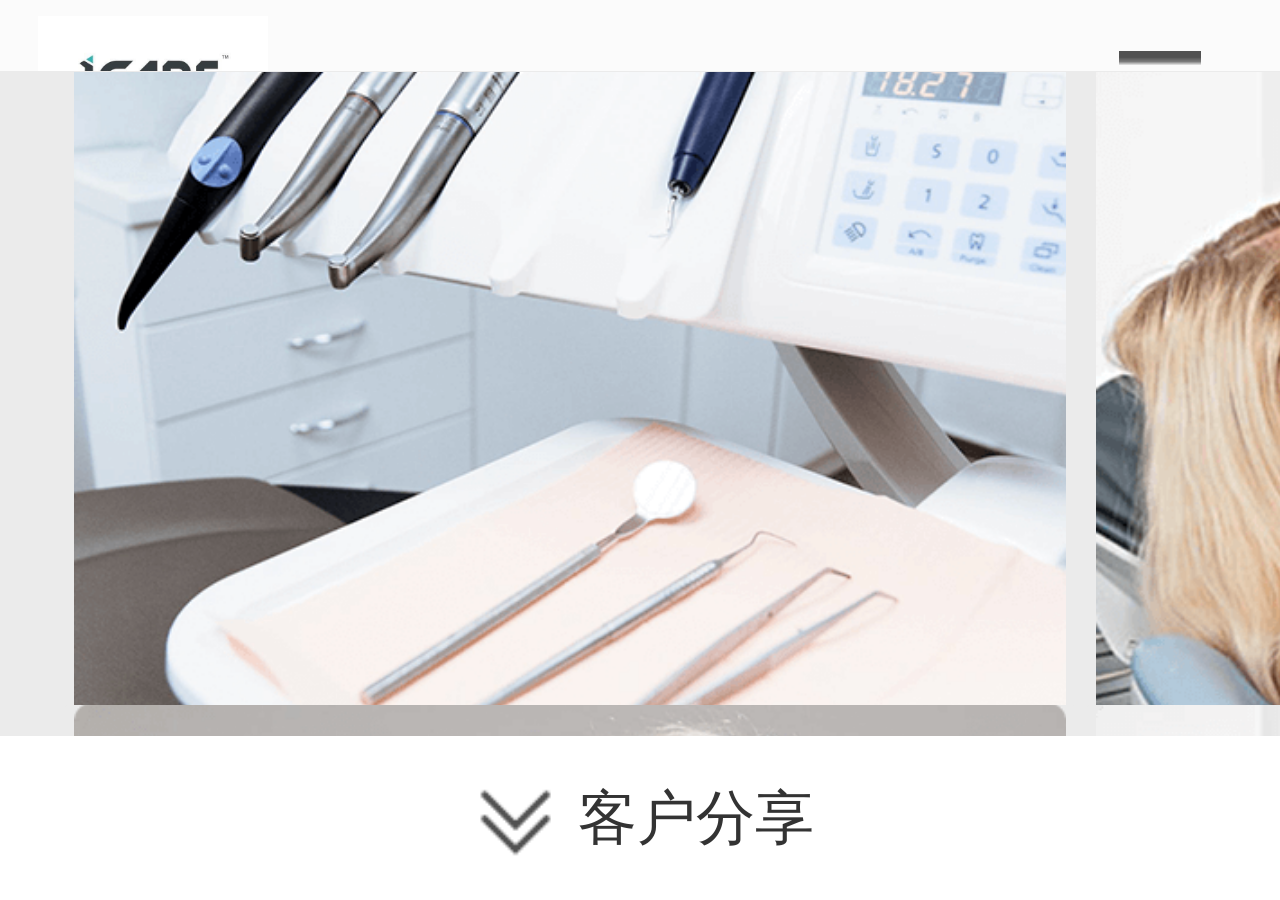
<file: service-products.html>
<!DOCTYPE html>
<html lang="en">
<head>
	<meta charset="UTF-8">
	<meta name='viewport' content='width=device-width, initial-scale=1.0, maximum-scale=1.0, user-scalable=0'>
	<meta name="applicable-device" content="mobile">
	<title>服务产品</title>
	<link rel="stylesheet" href="css/styles.css">
	<link href="css/font-awesome.min.css" rel="stylesheet">
    <link rel="stylesheet" href="css/style.css" media="screen" type="text/css" />
    <link rel="stylesheet" href="css/swiper.min.css">
</head>
<body style="background-color: #EBEBEB;">
	<header>
		<div class="fl logo"></div>
		<div class="fr fold"></div>
	</header>
	<ul id="accordion" class="accordion">
		<li>
			<div class="link"></i>服务产品<i class="fa fa-angle-down"></i></div>
			<ul class="submenu">
				<li><a href="#" id="wonder">精彩资讯</a></li>
				<li><a href="#" id="share">客户分享</a></li>
				<li><a href="#">产品介绍</a></li>
			</ul>
		</li>
		<li>
			<div class="link">技术培训<i class="fa fa-angle-down"></i></div>
			<ul class="submenu">
				<li><a href="#">微课堂</a></li>
				<li><a href="#">在线课程</a></li>
				<li><a href="technical-info.html">技术资料</a></li>
			</ul>
		</li>
		<li>
			<div class="link">客户关怀<i class="fa fa-angle-down"></i></div>
			<ul class="submenu">
				<li><a href="#">关于iCARE</a></li>
				<li><a href="#">保养先行者</a></li>
				<li><a href="#">个人中心</a></li>
				<li><a href="#">论坛BBS</a></li>
			</ul>
		</li>
	</ul>
	<div class="swiper-container all" style="width: 100%;height: 92%;">
        <div class="swiper-wrapper">
            <div class="swiper-slide sli">
        		<div class="wrap-1">
        			<div class="title">精彩资讯</div>
					<div class="swiper-container scrol">
				        <div class="swiper-wrapper">
				            <div class="swiper-slide"><img src="img/news-1.png" alt=""></div>
				            <div class="swiper-slide"><img src="img/news-2.png" alt=""></div>
				           <!--  <div class="swiper-slide"><img src="img/news-1.png" alt=""></div>
				            <div class="swiper-slide"><img src="img/news-2.png" alt=""></div>
				            <div class="swiper-slide"><img src="img/news-1.png" alt=""></div>
				            <div class="swiper-slide"><img src="img/news-2.png" alt=""></div>
				            <div class="swiper-slide"><img src="img/news-1.png" alt=""></div>
				            <div class="swiper-slide"><img src="img/news-2.png" alt=""></div>
				            <div class="swiper-slide"><img src="img/news-1.png" alt=""></div>
				            <div class="swiper-slide"><img src="img/news-2.png" alt=""></div>
				           	<div class="swiper-slide"><a href="view more.html"><img src="img/more-news.png" alt=""></a></div> -->
				        </div>
					</div>
			    </div>
			    <div class="bottom">
			    	<i class="arrow bounce"></i>客户分享
			    	<!-- <div class="arrow bounce">↓</div> -->
			    </div>
            </div>
            <div class="swiper-slide sli">
            	<div class="wrap-1">
            		<div class="title">客户分享</div>
					<div class="swiper-container scrol">
				        <div class="swiper-wrapper">
				            <div class="swiper-slide"><img src="img/news-3.png" alt=""></div>
				            <div class="swiper-slide"><img src="img/news-2.png" alt=""></div>
				           <!--  <div class="swiper-slide"><img src="img/news-3.png" alt=""></div>
				            <div class="swiper-slide"><img src="img/news-2.png" alt=""></div>
				            <div class="swiper-slide"><img src="img/news-3.png" alt=""></div>
				            <div class="swiper-slide"><img src="img/news-2.png" alt=""></div>
				            <div class="swiper-slide"><img src="img/news-3.png" alt=""></div>
				            <div class="swiper-slide"><img src="img/news-2.png" alt=""></div>
				            <div class="swiper-slide"><img src="img/news-3.png" alt=""></div>
				            <div class="swiper-slide"><img src="img/news-2.png" alt=""></div>
				           	<div class="swiper-slide"><img src="img/more-news.png" alt=""></div> -->
				        </div>
					</div>
			    </div>
			   <!--  <div class="bottom">
			    	<i class="arrow bounce"></i>产品介绍
			    </div> -->
            </div>
            <!-- <div class="swiper-slide sli">        	
            	<div class="wrap-1">
            		<div class="title">产品介绍</div> -->
					<!-- <div class="swiper-container scrol">
				        <div class="swiper-wrapper">
				            <div class="swiper-slide"><img src="img/news-1.png" alt=""></div>
				            <div class="swiper-slide"><img src="img/news-2.png" alt=""></div>
				            <div class="swiper-slide"><img src="img/news-1.png" alt=""></div>
				            <div class="swiper-slide"><img src="img/news-2.png" alt=""></div>
				            <div class="swiper-slide"><img src="img/news-1.png" alt=""></div>
				            <div class="swiper-slide"><img src="img/news-2.png" alt=""></div>
				            <div class="swiper-slide"><img src="img/news-1.png" alt=""></div>
				            <div class="swiper-slide"><img src="img/news-2.png" alt=""></div>
				            <div class="swiper-slide"><img src="img/news-1.png" alt=""></div>
				            <div class="swiper-slide"><img src="img/news-2.png" alt=""></div>
				           	<div class="swiper-slide"><img src="img/more-news.png" alt=""></div>
				        </div>
					</div> -->
			    <!-- </div>
            </div> -->
        </div>
    </div>
</body>
<script type="text/javascript" src="js/jquery-3.1.1.min.js"></script>
<script type="text/javascript" src='js/jquery.js'></script>
<script type="text/javascript" src="js/index.js"></script>
<script type="text/javascript" src="js/inde.js"></script>
<script type="text/javascript" src="js/swiper.min.js"></script>
<script>
    var swiper = new Swiper('.scrol', {
        slidesPerView: 'auto',
        paginationClickable: true,
        slidesPerView: 1.2,
        spaceBetween: 10
    });
    var mySwiper = new Swiper('.all', {
        pagination: '.swiper-pagination',
        paginationClickable: true,
        direction: 'vertical'
    });

	$('#wonder').click(function(){
		mySwiper.slideTo(0, 1000, false);
	})
	$('#share').click(function(){
		mySwiper.slideTo(1, 1000, false);
	})
</script>
</html>
</file>
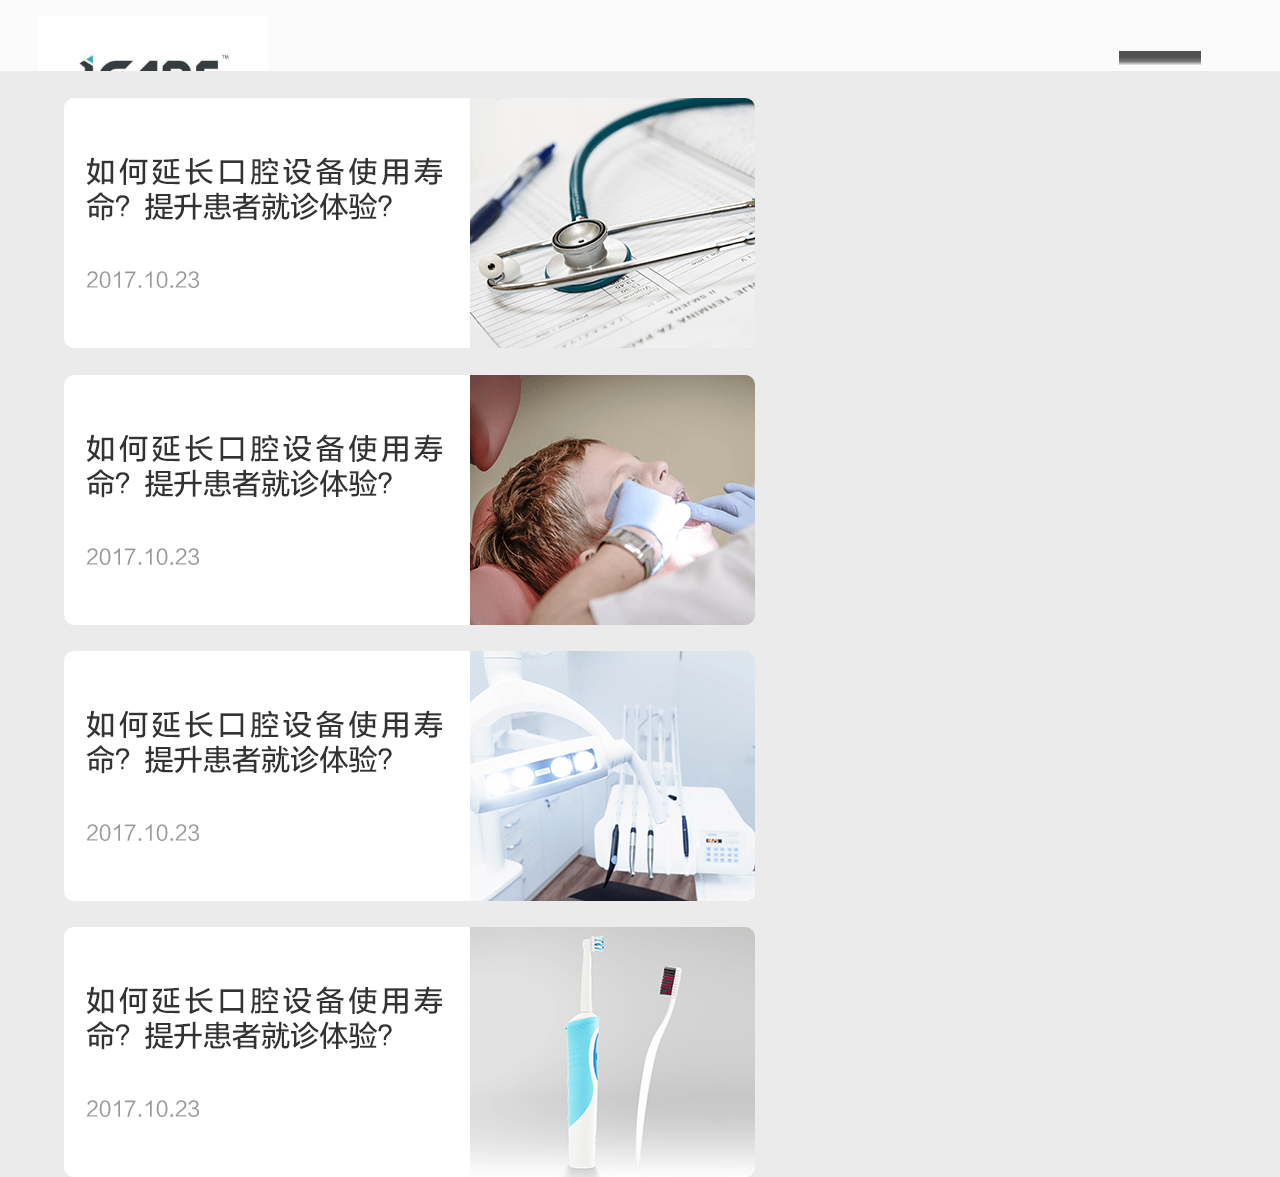
<file: view more.html>
<!DOCTYPE html>
<html lang="en">
<head>
	<meta charset="UTF-8">
	<meta name='viewport' content='width=device-width, initial-scale=1.0, maximum-scale=1.0, user-scalable=0'>
	<meta name="applicable-device" content="mobile">
	<title>查看更多</title>
	<link rel="stylesheet" href="css/styles.css">
	<link href="css/font-awesome.min.css" rel="stylesheet">
    <link rel="stylesheet" href="css/style.css" media="screen" type="text/css" />
</head>
<body style="background-color: #EBEBEB;">
	<header>
		<div class="fl logo"></div>
		<div class="fr fold"></div>
	</header>
	<ul id="accordion" class="accordion">
		<li>
			<div class="link"></i>服务产品<i class="fa fa-angle-down"></i></div>
			<ul class="submenu">
				<li><a href="service products.html">精彩资讯</a></li>
				<li><a href="service products.html#ke">客户分享</a></li>
				<li><a href="#">产品介绍</a></li>
			</ul>
		</li>
		<li>
			<div class="link">技术培训<i class="fa fa-angle-down"></i></div>
			<ul class="submenu">
				<li><a href="#">微课堂</a></li>
				<li><a href="#">在线课程</a></li>
				<li><a href="technical info.html">技术资料</a></li>
			</ul>
		</li>
		<li>
			<div class="link">客户关怀<i class="fa fa-angle-down"></i></div>
			<ul class="submenu">
				<li><a href="#">关于iCARE</a></li>
				<li><a href="#">保养先行者</a></li>
				<li><a href="#">个人中心</a></li>
				<li><a href="#">论坛BBS</a></li>
			</ul>
		</li>
	</ul>
	<div class="more-list">
		<div class="list-1 list">
			<img src="img/list-1.png" alt="">
		</div>
		<div class="list-2 list">
			<img src="img/list-2.png" alt="">
		</div>
		<div class="list-3 list">
			<img src="img/list-3.png" alt="">
		</div>
		<div class="list-4 list">
			<img src="img/list-4.png" alt="">
		</div>
	</div>
</body>
<script type="text/javascript" src="js/jquery-3.1.1.min.js"></script>
<script type="text/javascript" src='js/jquery.js'></script>
<script type="text/javascript" src="js/index.js"></script>
<script type="text/javascript" src="js/inde.js"></script>   
</html>
</file>
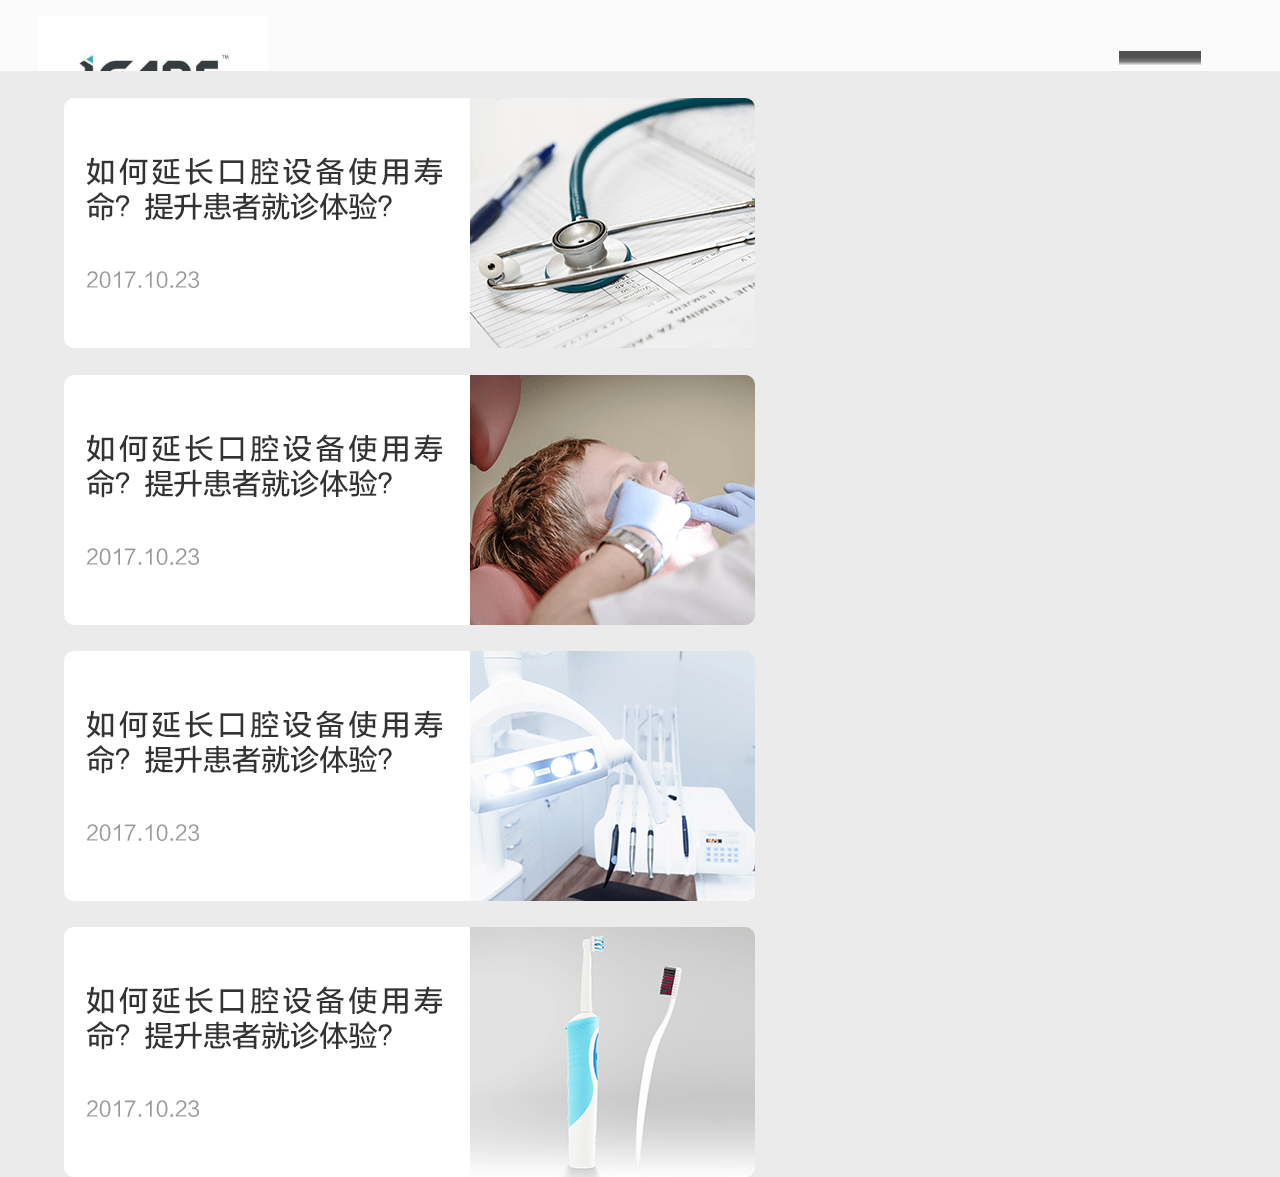
<file: view-more.html>
<!DOCTYPE html>
<html lang="en">
<head>
	<meta charset="UTF-8">
	<meta name='viewport' content='width=device-width, initial-scale=1.0, maximum-scale=1.0, user-scalable=0'>
	<meta name="applicable-device" content="mobile">
	<title>查看更多</title>
	<link rel="stylesheet" href="css/styles.css">
	<link href="css/font-awesome.min.css" rel="stylesheet">
    <link rel="stylesheet" href="css/style.css" media="screen" type="text/css" />
</head>
<body style="background-color: #EBEBEB;">
	<header>
		<div class="fl logo"></div>
		<div class="fr fold"></div>
	</header>
	<ul id="accordion" class="accordion">
		<li>
			<div class="link"></i>服务产品<i class="fa fa-angle-down"></i></div>
			<ul class="submenu">
				<li><a href="service-products.html">精彩资讯</a></li>
				<li><a href="service-products.html#ke">客户分享</a></li>
				<li><a href="#">产品介绍</a></li>
			</ul>
		</li>
		<li>
			<div class="link">技术培训<i class="fa fa-angle-down"></i></div>
			<ul class="submenu">
				<li><a href="#">微课堂</a></li>
				<li><a href="#">在线课程</a></li>
				<li><a href="technical-info.html">技术资料</a></li>
			</ul>
		</li>
		<li>
			<div class="link">客户关怀<i class="fa fa-angle-down"></i></div>
			<ul class="submenu">
				<li><a href="#">关于iCARE</a></li>
				<li><a href="#">保养先行者</a></li>
				<li><a href="#">个人中心</a></li>
				<li><a href="#">论坛BBS</a></li>
			</ul>
		</li>
	</ul>
	<div class="more-list">
		<div class="list-1 list">
			<a href="#"><img src="img/list-1.png" alt=""></a>
		</div>
		<div class="list-2 list">
			<a href="#"><img src="img/list-2.png" alt=""></a>
		</div>
		<div class="list-3 list">
			<a href="#"><img src="img/list-3.png" alt=""></a>
		</div>
		<div class="list-4 list">
			<a href="#"><img src="img/list-4.png" alt=""></a>
		</div>
	</div>
</body>
<script type="text/javascript" src="js/jquery-3.1.1.min.js"></script>
<script type="text/javascript" src='js/jquery.js'></script>
<script type="text/javascript" src="js/index.js"></script>
<script type="text/javascript" src="js/inde.js"></script>   
</html>
</file>
<file: css/styles.css>
body,ul,ol,p,h1,h2,h3,h4,h5,dl,dd,form,input,textarea,
td,th,button,strong,em,select,video,canvas{margin:0;padding:0;}
li{list-style:none;}
table{ border-collapse:collapse;}
textarea{resize:none;overflow:auto;}
img{ border:none; vertical-align:middle;max-width: 100%;display: block;}
em{ font-style:normal;}
a{ text-decoration:none;}
a,input{-webkit-appearance: none;-webkit-tap-highlight-color:rgba(0,0,0,0);}
input{outline: none;}
a, img {-webkit-touch-callout: none;}
html, body {-webkit-user-select: none;user-select: none; position: relative; height: 100%;}
body{font-family: "Helvetica Neue", Helvetica, "STHeiTi", sans-serif; overflow-x:hidden; overflow-y:auto;font-size: 0.14rem;}
html{font-size: 100px;}
.fl{float:left;}
.fr{float:right;}
header{
	width: 100%;
	height: 8%;
	background-color: #FBFBFB;
	border-bottom: 1px solid #EBEBEB;
	overflow: hidden;
}
header .logo{
	width: 0.7rem;
	height: 0.4rem;
	margin: 0.05rem 0 0.05rem 3%;
	background: url(../img/logo.jpg) no-repeat;
	background-size: cover;
	background-position: center;
}
header .fold{
	width: 0.5rem;
	height: 0.35rem;
	margin: 0.08rem 3% 0 0;
	background: url(../img/icon-1.png) no-repeat;
	background-size: 50%;
	background-position: center;
}
.wrap-1 .swiper-container {
    width: 100%;
    height: 4rem;
}
.wrap-1 .swiper-slide {
    text-align: center;
    font-size: 18px;
    background: #EBEBEB;
    width: 80%;
	border-radius: 5px;
    /* Center slide text vertically */
    display: -webkit-box;
    display: -ms-flexbox;
    display: -webkit-flex;
    display: flex;
    -webkit-box-pack: center;
    -ms-flex-pack: center;
    -webkit-justify-content: center;
    justify-content: center;
    -webkit-box-align: center;
    -ms-flex-align: center;
    -webkit-align-items: center;
    align-items: center;
}
.wrap-1 .swiper-slide img{
	width: 98%;
}
.wrap-1 .swiper-slide:nth-child(2n) {
    width: 80%;
}
.wrap-1 .swiper-slide:nth-child(3n) {
    width: 20%;
}
.wrap-1 .title{
	text-align: center;
	color: #009594;
	font-size: 0.36rem;
	margin: -0.35rem auto 0.15rem;
	font-weight: bolder;
	font-family: 'Helvetica';
}
.bottom {
	width: 100%;
	height: 0.5rem;
	line-height: 0.5rem;
	background-color: #fff;
	color: #333;
	text-align: center;
	font-size: 0.18rem;
	position: absolute;
	bottom: 0;
	left: 0;
	z-index: 10;
}
.bottom i{
	width: 0.3rem;
	height: 0.3rem;
	display: inline-block;
	vertical-align: middle;
	background: url(../img/btm.png) no-repeat;
	background-size: 80%;
	background-position: center;
	margin-right: 0.04rem;
}
.wrap-1{
	width: 95%;
	margin-left: 5%;
}
.all .sli {
    text-align: center;
    font-size: 18px;
    background: #EBEBEB;

    /* Center slide text vertically */
    display: -webkit-box;
    display: -ms-flexbox;
    display: -webkit-flex;
    display: flex;
    -webkit-box-pack: center;
    -ms-flex-pack: center;
    -webkit-justify-content: center;
    justify-content: center;
    -webkit-box-align: center;
    -ms-flex-align: center;
    -webkit-align-items: center;
    align-items: center;
}
.more-list{
	width: 90%;
	margin: 0 auto;
}
.more-list .list{
	width: 100%;
	margin-top: 0.08rem;
}
.bounce {
  -moz-animation: bounce 2s infinite;
  -webkit-animation: bounce 2s infinite;
  animation: bounce 2s infinite;
}
@-moz-keyframes bounce {
  0%, 20%, 50%, 80%, 100% {
    -moz-transform: translateY(0);
    transform: translateY(0);
  }
  40% {
    -moz-transform: translateY(-12px);
    transform: translateY(-12px);
  }
  60% {
    -moz-transform: translateY(-10px);
    transform: translateY(-10px);
  }
}
@-webkit-keyframes bounce {
  0%, 20%, 50%, 80%, 100% {
    -webkit-transform: translateY(0);
    transform: translateY(0);
  }
  40% {
    -webkit-transform: translateY(-12px);
    transform: translateY(-12px);
  }
  60% {
    -webkit-transform: translateY(-10px);
    transform: translateY(-10px);
  }
}
@keyframes bounce {
  0%, 20%, 50%, 80%, 100% {
    -moz-transform: translateY(0);
    -ms-transform: translateY(0);
    -webkit-transform: translateY(0);
    transform: translateY(0);
  }
  40% {
    -moz-transform: translateY(-12px);
    -ms-transform: translateY(-12px);
    -webkit-transform: translateY(-12px);
    transform: translateY(-12px);
  }
  60% {
    -moz-transform: translateY(-10px);
    -ms-transform: translateY(-10px);
    -webkit-transform: translateY(-10px);
    transform: translateY(-10px);
  }
}

.tit{
	text-align: center;
	color: #009594;
	font-size: 0.36rem;
	margin: 0.35rem auto 0.15rem;
	font-weight: bolder;
	font-family: 'Helvetica';
}
.infos{
	width: 94%;
	margin: 0 auto;
}
.infos img{
	margin-bottom: 0.1rem;
}
.chair .swiper-slide{
	text-align: center;
    font-size: 18px;
    background: #fff;

    /* Center slide text vertically */
    display: -webkit-box;
    display: -ms-flexbox;
    display: -webkit-flex;
    display: flex;
    -webkit-box-pack: center;
    -ms-flex-pack: center;
    -webkit-justify-content: center;
    justify-content: center;
    -webkit-box-align: center;
    -ms-flex-align: center;
    -webkit-align-items: center;
    align-items: center;
}
span.swiper-pagination-bullet.swiper-pagination-bullet-active{
	background-color: #fff;
}
.chair .swiper-slide img{
	width: 100%;
}
.lr{
	width: 90%;
	position: absolute;
	left: 5%;
	bottom: 0.45rem;
	z-index: 5;
	overflow: hidden;
}
.lr div{
	float: left;
	width: 47.5%;
}
.lr .left{
	margin-right: 5%;
}
</file>
<file: css/style.css>
* {
	margin: 0;
	padding: 0;
	-webkit-box-sizing: border-box;
	-moz-box-sizing: border-box;
	box-sizing: border-box;
}

body {
	background: #fff;
	/*font-family: 'Open Sans', Arial, Helvetica, Sans-serif, Verdana, Tahoma;*/
}

ul {
	list-style-type: none;
}

a {
	color: #b63b4d;
	text-decoration: none;
}

/** =======================
 * Contenedor Principal
 ===========================*/
h1 {
 	color: #FFF;
 	font-size: 24px;
 	font-weight: 400;
 	text-align: center;
 	margin-top: 80px;
 }

h1 a {
 	color: #c12c42;
 	font-size: 16px;
 }

 .accordion {
 	width: 100%;
 	/*max-width: 360px;*/
 	margin: 0 auto;
 	background: #FFF;
 	-webkit-border-radius: 4px;
 	-moz-border-radius: 4px;
 	border-radius: 4px;
 	position: absolute;
 	left: 0;
 	top: 8%;
 	z-index: 10000;
 	display: none;
 }

.accordion .link {
	cursor: pointer;
	display: block;
	padding: 10px 15px 10px 6%;
	color: #333232;
	font-size: 14px;
	font-weight: 700;
	border-bottom: 1px solid #EBEBEB;
	position: relative;
	-webkit-transition: all 0.4s ease;
	-o-transition: all 0.4s ease;
	transition: all 0.4s ease;
}

/*.accordion li:last-child .link {
	border-bottom: 0;
}*/

.accordion li i {
	position: absolute;
	top: 6px;
	left: 12px;
	font-size: 18px;
	color: #CCCCCC;
	-webkit-transition: all 0.4s ease;
	-o-transition: all 0.4s ease;
	transition: all 0.4s ease;
}

.accordion li i.fa-angle-down {
	right: 22px;
	left: auto;
	font-size: 30px;
}

.accordion li.open .link {
	color: #333232;
}

.accordion li.open i {
	color: #CCCCCC;
}
.accordion li.open i.fa-angle-down {
	-webkit-transform: rotate(180deg);
	-ms-transform: rotate(180deg);
	-o-transform: rotate(180deg);
	transform: rotate(180deg);
}

/**
 * Submenu
 -----------------------------*/
 .submenu {
 	display: none;
 	background: #fff;
 	font-size: 0.14rem;
 }

 .submenu li {
 	border-bottom: 1px solid #EBEBEB;
 }

 .submenu a {
 	display: block;
 	text-decoration: none;
 	color: #333232;
 	padding: 12px;
 	padding-left: 42px;
 	-webkit-transition: all 0.25s ease;
 	-o-transition: all 0.25s ease;
 	transition: all 0.25s ease;
 }

/* .submenu a:hover {
 	background: #b63b4d;
 	color: #FFF;
 }*/
</file>
